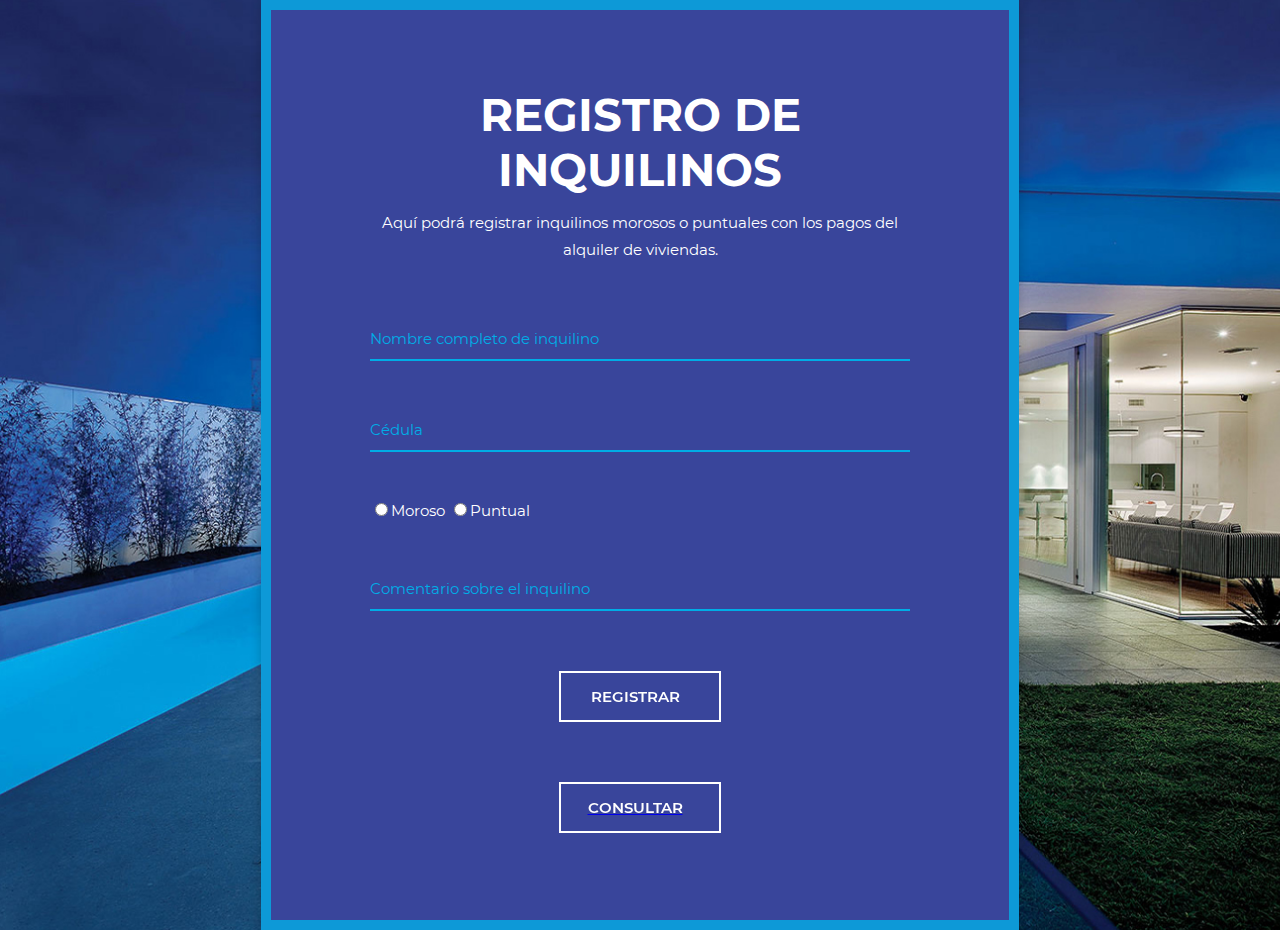
<file: alquiler/index.html>
<!DOCTYPE html>
<html>
	<head>

		<style>
			

#fichero{
  display: none;
}

.circle{
  display:block;
  width: 75px;
  height: 75px;
  margin:auto;
  background-color: transparent;
  cursor: pointer;
}

		</style>

		<!-- GOOGLE ANALYTICS -->

		<script async src="https://www.googletagmanager.com/gtag/js?id=G-9QHFYFFLPX"></script>
		<script>
  		window.dataLayer = window.dataLayer || [];
  		function gtag(){dataLayer.push(arguments);}
  		gtag('js', new Date());

  		gtag('config', 'G-9QHFYFFLPX');
		</script>

		<!-- FIN DE GOOGLE ANALYTICS-->

		<link href="alquiler.ico" type="image/x-icon" rel="shortcut icon" />
		<meta charset="utf-8">
		<title>Registro de Inquilos</title>
		<meta name="viewport" content="width=device-width, initial-scale=1.0">

		<!-- MATERIAL DESIGN ICONIC FONT -->
		<link rel="preload">
		<link rel="stylesheet"  href="fonts/material-design-iconic-font/css/material-design-iconic-font.min.css">
		
		<!-- STYLE CSS -->
		<link rel="preload">
		<link rel="stylesheet"  href="css/style.css">
	</head>

	<body>

		<div class="wrapper">
			<div class="inner">
				<form action="datos.php" method="POST" enctype="multipart/form-data">
					<h3>Registro De Inquilinos </h3>
					<p> Aquí podrá registrar inquilinos morosos o puntuales con los pagos del alquiler de viviendas.</p>
					<label class="form-group">
						<input type="text" id="campo" onKeyUp="document.getElementById(this.id).value=document.getElementById(this.id).value.toUpperCase()" class="form-control" name="name" required >
						<span>Nombre completo de inquilino</span>
						<span class="border"></span>
					</label>
					<label class="form-group">
						<input type="tel" class="form-control" name="ced" required minlength="9" maxlength="18" required pattern="[0-9]+">
						<span for="">Cédula</span>
						<span class="border"></span>
					</label>
					<label class="form-group">
						
							<input type="radio" name="tipo" value="Moroso">Moroso
						<span class="border"></span>
					
						<input type="radio" name="tipo" value="Puntual">Puntual
					<span class="border"></span>
				</label>
					<label class="form-group">
						<input type="text" id="com" onKeyUp="document.getElementById(this.id).value=document.getElementById(this.id).value.toUpperCase()" class="form-control" name="comen" required maxlength="100"  >
						<span for="">Comentario sobre el inquilino</span>
						<span class="border"></span>
					</label>



					<button  type="submit" name="registrar" value="registrar">Registrar <i class="zmdi"></i></button>

					<a href="consulta"><button type="button">Consultar <i class="zmdi"></i></button></a>
				</form>
			</div>
		</div>
		
		
		


	</body>
</html>
</file>
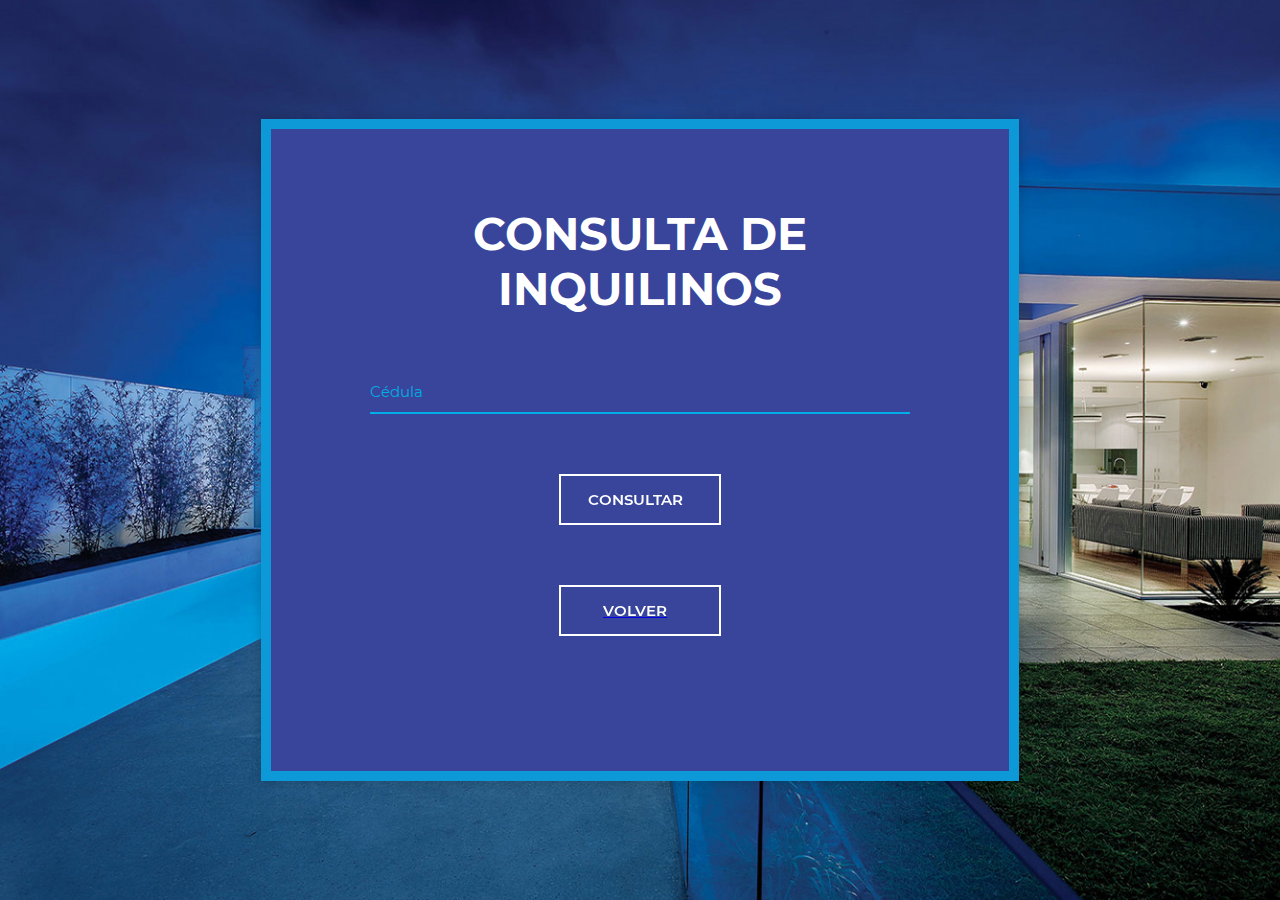
<file: alquiler/consulta.html>
<!DOCTYPE html>
<html>
	<head>
		<meta charset="utf-8">
		<title>Consulta</title>
		<link href="alquiler.ico" type="image/x-icon" rel="shortcut icon" />
		<meta name="viewport" content="width=device-width, initial-scale=1.0">

		<!-- MATERIAL DESIGN ICONIC FONT -->
		<link rel="stylesheet" href="fonts/material-design-iconic-font/css/material-design-iconic-font.min.css">
		
		<!-- STYLE CSS -->
		<link rel="stylesheet" href="css/style.css">
	</head>

	<body>

		<div class="wrapper">
			<div class="inner">
				<form action="consul" method="POST">
					<h3>Consulta de Inquilinos </h3>
                    <p></p>
					<label class="form-group">
						<input type="tel" class="form-control" name="ced" required minlength="9" maxlength="18" required pattern="[0-9]+">
						<span for="">Cédula</span>
						<span class="border"></span>
					<button  type="submit" name="consultar" value="consultar">Consultar 
						<i class="zmdi"></i>
					<a href="/"><button type="button">VOLVER <i class="zmdi"></i>
						</button></a>
				</form>
			</div>
		</div>
		
		

	</body>
</html>
</file>
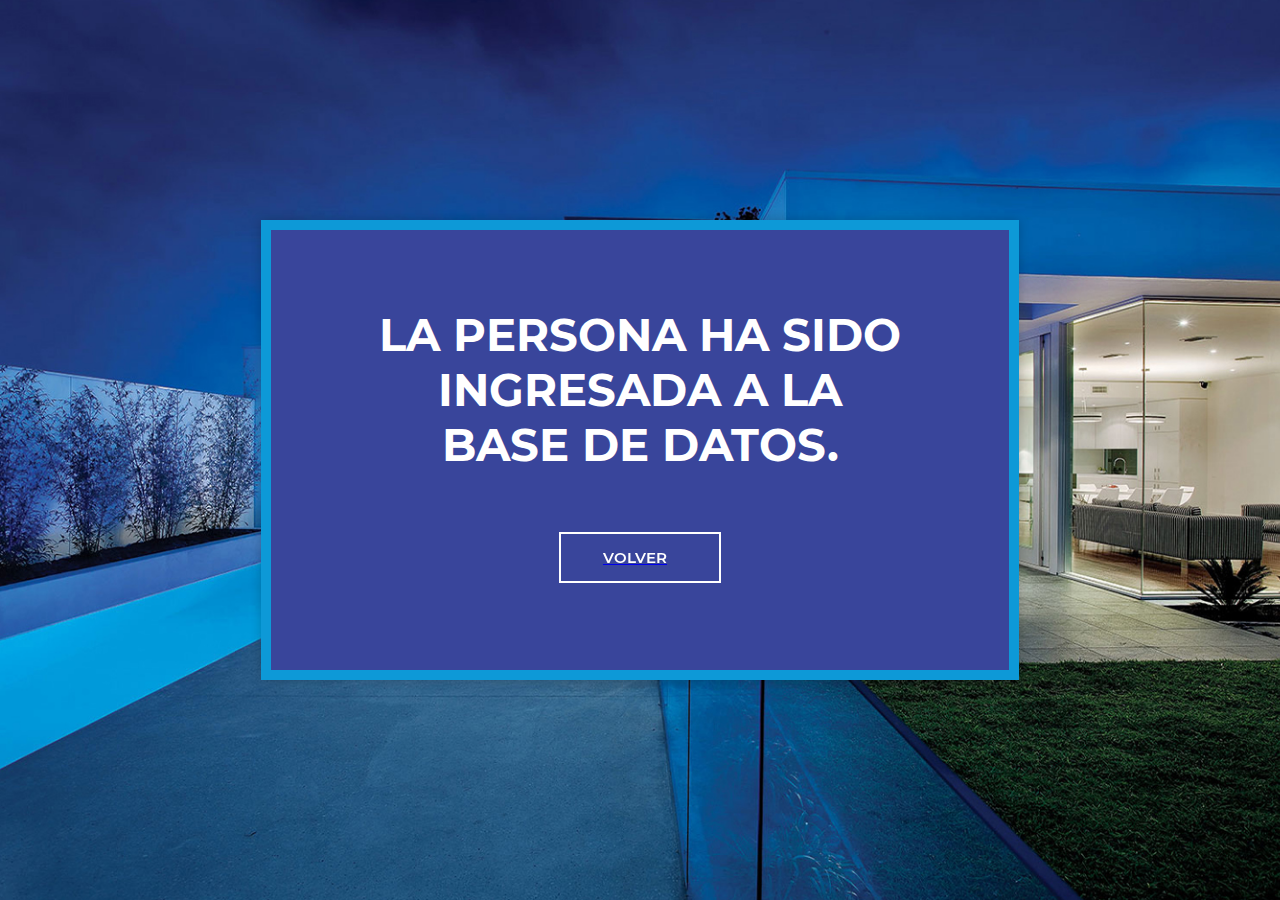
<file: alquiler/correcto.html>
<!DOCTYPE html>
<html>
	<head>
		<meta charset="utf-8">
		<title>Registro de Inquilos</title>
		<link href="alquiler.ico" type="image/x-icon" rel="shortcut icon" />
		<meta name="viewport" content="width=device-width, initial-scale=1.0">

		<!-- MATERIAL DESIGN ICONIC FONT -->
		<link rel="stylesheet" href="fonts/material-design-iconic-font/css/material-design-iconic-font.min.css">
		
		<!-- STYLE CSS -->
		<link rel="stylesheet" href="css/style.css">
	</head>

	<body>

		<div class="wrapper">
			<div class="inner">
				<form action="" >
					<h3>La persona ha sido ingresada a la base de datos.</h3>
                    <a href="/"><button type="button">VOLVER <i class="zmdi"></i>
                    </button></a>
				</form>
			</div>
		</div>
		
	

	</body>
</html>
</file>
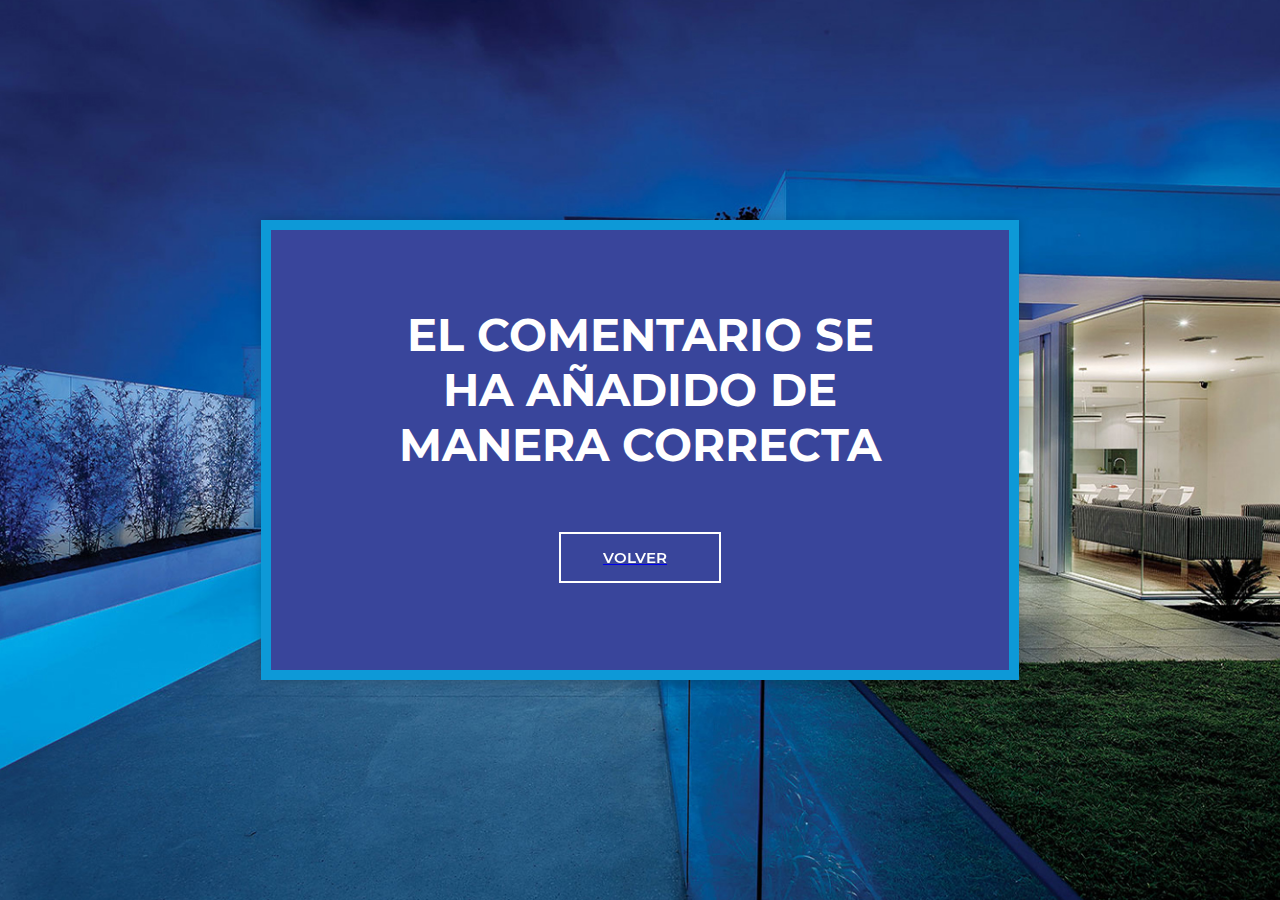
<file: alquiler/listo.html>
<!DOCTYPE html>
<html>
	<head>
		<meta charset="utf-8">
		<title>Actualización Correcta</title>
		<link href="alquiler.ico" type="image/x-icon" rel="shortcut icon" />
		<meta name="viewport" content="width=device-width, initial-scale=1.0">

		<!-- MATERIAL DESIGN ICONIC FONT -->
		<link rel="stylesheet" href="fonts/material-design-iconic-font/css/material-design-iconic-font.min.css">
		
		<!-- STYLE CSS -->
		<link rel="stylesheet" href="css/style.css">
	</head>

	<body>

		<div class="wrapper">
			<div class="inner">
				<form action="" >
					<h3>El comentario se ha añadido de manera correcta</h3>
                    <a href="/"><button type="button">VOLVER <i class="zmdi"></i>
                    </button></a>
				</form>
			</div>
		</div>
		
	

	</body>
</html>
</file>
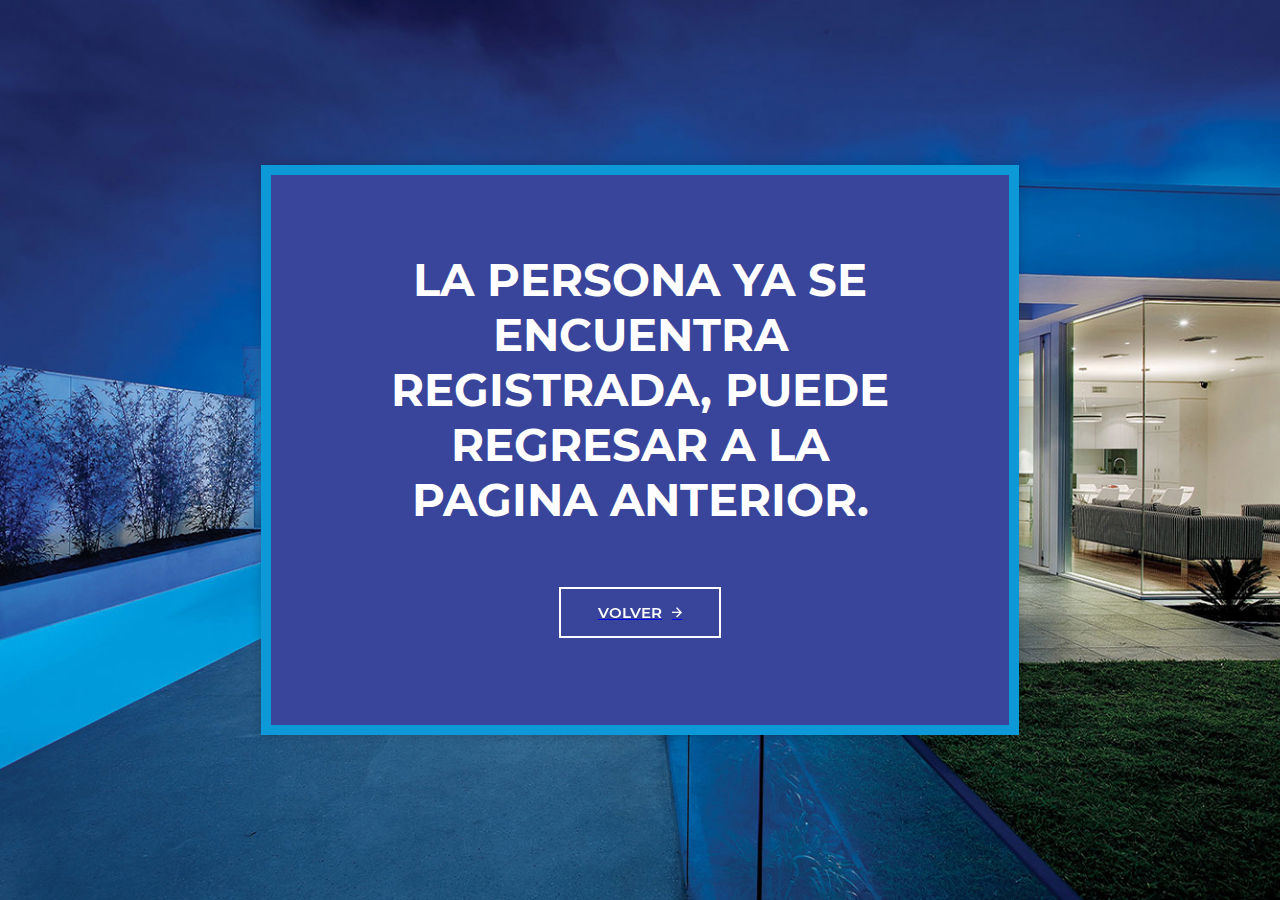
<file: alquiler/mensaje.html>
<!DOCTYPE html>
<html>
	<head>
		<meta charset="utf-8">
		<title>Registro de Inquilos</title>
		<link href="alquiler.ico" type="image/x-icon" rel="shortcut icon" />
		<meta name="viewport" content="width=device-width, initial-scale=1.0">

		<!-- MATERIAL DESIGN ICONIC FONT -->
		<link rel="stylesheet" href="fonts/material-design-iconic-font/css/material-design-iconic-font.min.css">
		
		<!-- STYLE CSS -->
		<link rel="stylesheet" href="css/style.css">
	</head>

	<body>

		<div class="wrapper">
			<div class="inner">
				<form action="" >
					<h3>La persona ya se encuentra registrada, puede regresar a la pagina anterior.</h3>
                    <a href="/"><button type="button">VOLVER <i class="zmdi zmdi-arrow-right"></i>
                    </button></a>
				</form>
			</div>
		</div>
		
	

	</body>
</html>
</file>
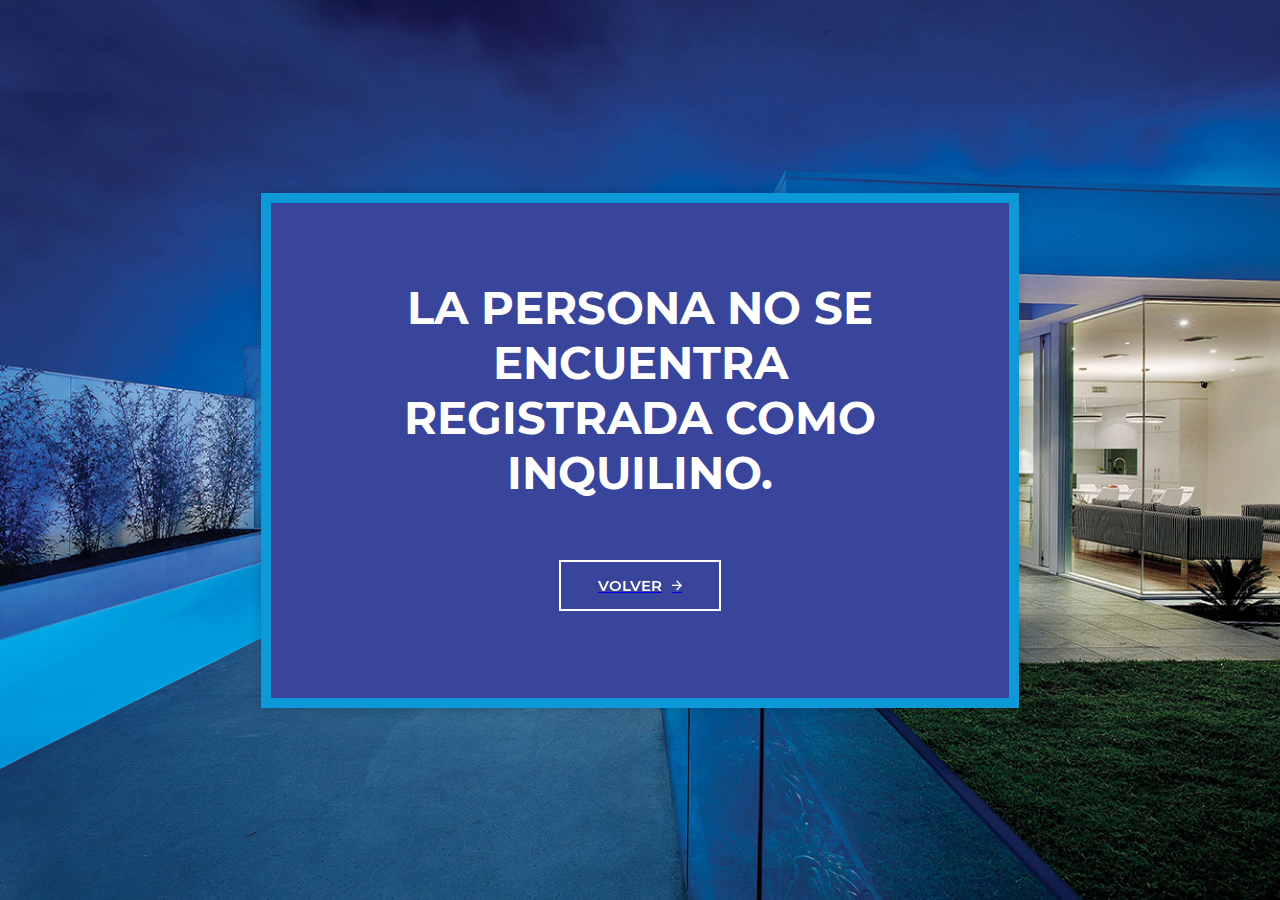
<file: alquiler/noregis.html>
<!DOCTYPE html>
<html>
	<head>
		<meta charset="utf-8">
		<title>Registro de Inquilos</title>
		<link href="alquiler.ico" type="image/x-icon" rel="shortcut icon" />
		<meta name="viewport" content="width=device-width, initial-scale=1.0">

		<!-- MATERIAL DESIGN ICONIC FONT -->
		<link rel="stylesheet" href="fonts/material-design-iconic-font/css/material-design-iconic-font.min.css">
		
		<!-- STYLE CSS -->
		<link rel="stylesheet" href="css/style.css">
	</head>

	<body>

		<div class="wrapper">
			<div class="inner">
				<form action="" >
					<h3>La persona no se encuentra registrada como inquilino.</h3>
                    <a href="/"><button type="button">VOLVER <i class="zmdi zmdi-arrow-right"></i>
                    </button></a>
				</form>
			</div>
		</div>
		
	

	</body>
</html>
</file>
<file: alquiler/css/style.css>
@font-face {
  font-family: "Montserrat-Regular";
  src: url("../fonts/Montserrat/Montserrat-Regular.ttf"); }
@font-face {
  font-family: "Montserrat-Bold";
  src: url("../fonts/Montserrat/Montserrat-Bold.ttf"); }
@font-face {
  font-family: "Montserrat-SemiBold";
  src: url("../fonts/Montserrat/Montserrat-SemiBold.ttf"); }
* {
  -webkit-box-sizing: border-box;
  -moz-box-sizing: border-box;
  box-sizing: border-box; }

body {
  font-family: "Montserrat-Regular";
  color: #fff;
  font-size: 15px;
  margin: 0; }

input, textarea, select, button {
  font-family: "Montserrat-Regular";
  color: #fff;
  font-size: 15px; }

p, h1, h2, h3, h4, h5, h6, ul {
  margin: 0; }

img {
    max-width: 100%;
    padding: 1em;
    display: block;
    margin: auto;
    }

ul {
  padding-left: 0;
  margin-bottom: 0; }

a:hover {
  text-decoration: none; }

:focus {
  outline: none; }

.wrapper {
  min-height: 100vh;
  display: flex;
  align-items: center;
  background: url("../images/bg-registration-form-7.jpg") no-repeat;
  background-size: cover; }

.inner {
  max-width: 758px;
  margin: auto;
  background: #39459b;
  border: 10px solid #0d99d7;
  padding: 77px 99px 87px;
  box-shadow: 0px 0px 10px 0px rgba(0, 0, 0, 0.2);
  -webkit-box-shadow: 0px 0px 10px 0px rgba(0, 0, 0, 0.2);
  -moz-box-shadow: 0px 0px 10px 0px rgba(0, 0, 0, 0.2);
  -ms-box-shadow: 0px 0px 10px 0px rgba(0, 0, 0, 0.2);
  -o-box-shadow: 0px 0px 10px 0px rgba(0, 0, 0, 0.2); }

textarea {
  resize: none; }

h3 {
  text-transform: uppercase;
  font-size: 45px;
  font-family: "Montserrat-Bold";
  text-align: center;
  margin-bottom: 12px; }

p {
  text-align: center;
  padding: 0 10px;
  margin-bottom: 55px;
  line-height: 1.8; }

.form-group {
  position: relative;
  display: block;
  margin-bottom: 48px; }
  .form-group span {
    font-size: 15px;
    color: #00ade6;
    position: absolute;
    top: 11px;
    transition: all .2s ease;
    transform-origin: 0 0;
    cursor: text; }
  .form-group span.border {
    height: 2px;
    display: block;
    position: absolute;
    width: 100%;
    left: 0;
    top: 41px;
    transform: scaleX(0);
    transition: all .15s ease;
    background: #fff; }

.form-control {
  border: none;
  border-bottom: 2px solid #00ade6;
  display: block;
  width: 100%;
  height: 43px;
  font-size: 15px;
  background: none;
  font-family: "Montserrat-SemiBold"; }
  .form-control:focus, .form-control:valid {
    border-bottom: 2px solid #fff; }
    .form-control:focus + span, .form-control:valid + span {
      transform: translateY(-22px) scale(0.8); }
      .form-control:focus + span + .border, .form-control:valid + span + .border {
        transform: scaleX(1); }

textarea.form-control {
  padding-top: 10px;
  padding-bottom: 10px; }

button {
  border: none;
  width: 162px;
  height: 51px;
  border: 2px solid #fff;
  margin: auto;
  margin-top: 60px;
  cursor: pointer;
  display: flex;
  align-items: center;
  justify-content: center;
  padding: 0;
  background: none;
  color: #fff;
  text-transform: uppercase;
  font-family: "Montserrat-SemiBold";
  -webkit-transform: perspective(1px) translateZ(0);
  transform: perspective(1px) translateZ(0);
  position: relative;
  -webkit-transition-property: color;
  transition-property: color;
  -webkit-transition-duration: 0.3s;
  transition-duration: 0.3s; }
  button i {
    margin-left: 10px;
    -webkit-transform: translateZ(0);
    transform: translateZ(0);
    -webkit-transition-duration: 0.1s;
    transition-duration: 0.1s;
    -webkit-transition-property: transform;
    transition-property: transform;
    -webkit-transition-timing-function: ease-out;
    transition-timing-function: ease-out; }
  button:before {
    content: "";
    position: absolute;
    z-index: -1;
    top: 0;
    left: 0;
    right: 0;
    bottom: 0;
    background: #2098D1;
    -webkit-transform: scaleX(0);
    transform: scaleX(0);
    -webkit-transform-origin: 0 50%;
    transform-origin: 0 50%;
    -webkit-transition-property: transform;
    transition-property: transform;
    -webkit-transition-duration: 0.3s;
    transition-duration: 0.3s;
    -webkit-transition-timing-function: ease-out;
    transition-timing-function: ease-out; }
  button:hover {
    border-color: transparent; }
    button:hover:before {
      -webkit-transform: scaleX(1);
      transform: scaleX(1); }
    button:hover i {
      -webkit-transform: translateX(4px);
      transform: translateX(4px); }

@media (max-width: 767px) {
  h3 {
    font-size: 38px; }

  p {
    font-size: 14px;
    padding: 0; }

  .inner {
    padding: 27px 20px 37px;
    border: none;
    box-shadow: none;
    -webkit-box-shadow: none;
    -moz-box-shadow: none;
    -ms-box-shadow: none;
    -o-box-shadow: none; }

  .wrapper {
    background: #39459b;
    border: 10px solid #0d99d7; } }

/*# sourceMappingURL=style.css.map */
</file>
<file: alquiler/fonts/material-design-iconic-font/css/material-design-iconic-font.min.css>
@font-face{font-family:Material-Design-Iconic-Font;src:url(../fonts/Material-Design-Iconic-Font.woff2?v=2.2.0) format('woff2'),url(../fonts/Material-Design-Iconic-Font.woff?v=2.2.0) format('woff'),url(../fonts/Material-Design-Iconic-Font.ttf?v=2.2.0) format('truetype')}.zmdi{display:inline-block;font:normal normal normal 14px/1 'Material-Design-Iconic-Font';font-size:inherit;text-rendering:auto;-webkit-font-smoothing:antialiased;-moz-osx-font-smoothing:grayscale}.zmdi-hc-lg{font-size:1.33333333em;line-height:.75em;vertical-align:-15%}.zmdi-hc-2x{font-size:2em}.zmdi-hc-3x{font-size:3em}.zmdi-hc-4x{font-size:4em}.zmdi-hc-5x{font-size:5em}.zmdi-hc-fw{width:1.28571429em;text-align:center}.zmdi-hc-ul{padding-left:0;margin-left:2.14285714em;list-style-type:none}.zmdi-hc-ul>li{position:relative}.zmdi-hc-li{position:absolute;left:-2.14285714em;width:2.14285714em;top:.14285714em;text-align:center}.zmdi-hc-li.zmdi-hc-lg{left:-1.85714286em}.zmdi-hc-border{padding:.1em .25em;border:solid .1em #9e9e9e;border-radius:2px}.zmdi-hc-border-circle{padding:.1em .25em;border:solid .1em #9e9e9e;border-radius:50%}.zmdi.pull-left{float:left;margin-right:.15em}.zmdi.pull-right{float:right;margin-left:.15em}.zmdi-hc-spin{-webkit-animation:zmdi-spin 1.5s infinite linear;animation:zmdi-spin 1.5s infinite linear}.zmdi-hc-spin-reverse{-webkit-animation:zmdi-spin-reverse 1.5s infinite linear;animation:zmdi-spin-reverse 1.5s infinite linear}@-webkit-keyframes zmdi-spin{0%{-webkit-transform:rotate(0deg);transform:rotate(0deg)}100%{-webkit-transform:rotate(359deg);transform:rotate(359deg)}}@keyframes zmdi-spin{0%{-webkit-transform:rotate(0deg);transform:rotate(0deg)}100%{-webkit-transform:rotate(359deg);transform:rotate(359deg)}}@-webkit-keyframes zmdi-spin-reverse{0%{-webkit-transform:rotate(0deg);transform:rotate(0deg)}100%{-webkit-transform:rotate(-359deg);transform:rotate(-359deg)}}@keyframes zmdi-spin-reverse{0%{-webkit-transform:rotate(0deg);transform:rotate(0deg)}100%{-webkit-transform:rotate(-359deg);transform:rotate(-359deg)}}.zmdi-hc-rotate-90{-webkit-transform:rotate(90deg);-ms-transform:rotate(90deg);transform:rotate(90deg)}.zmdi-hc-rotate-180{-webkit-transform:rotate(180deg);-ms-transform:rotate(180deg);transform:rotate(180deg)}.zmdi-hc-rotate-270{-webkit-transform:rotate(270deg);-ms-transform:rotate(270deg);transform:rotate(270deg)}.zmdi-hc-flip-horizontal{-webkit-transform:scale(-1,1);-ms-transform:scale(-1,1);transform:scale(-1,1)}.zmdi-hc-flip-vertical{-webkit-transform:scale(1,-1);-ms-transform:scale(1,-1);transform:scale(1,-1)}.zmdi-hc-stack{position:relative;display:inline-block;width:2em;height:2em;line-height:2em;vertical-align:middle}.zmdi-hc-stack-1x,.zmdi-hc-stack-2x{position:absolute;left:0;width:100%;text-align:center}.zmdi-hc-stack-1x{line-height:inherit}.zmdi-hc-stack-2x{font-size:2em}.zmdi-hc-inverse{color:#fff}.zmdi-3d-rotation:before{content:'\f101'}.zmdi-airplane-off:before{content:'\f102'}.zmdi-airplane:before{content:'\f103'}.zmdi-album:before{content:'\f104'}.zmdi-archive:before{content:'\f105'}.zmdi-assignment-account:before{content:'\f106'}.zmdi-assignment-alert:before{content:'\f107'}.zmdi-assignment-check:before{content:'\f108'}.zmdi-assignment-o:before{content:'\f109'}.zmdi-assignment-return:before{content:'\f10a'}.zmdi-assignment-returned:before{content:'\f10b'}.zmdi-assignment:before{content:'\f10c'}.zmdi-attachment-alt:before{content:'\f10d'}.zmdi-attachment:before{content:'\f10e'}.zmdi-audio:before{content:'\f10f'}.zmdi-badge-check:before{content:'\f110'}.zmdi-balance-wallet:before{content:'\f111'}.zmdi-balance:before{content:'\f112'}.zmdi-battery-alert:before{content:'\f113'}.zmdi-battery-flash:before{content:'\f114'}.zmdi-battery-unknown:before{content:'\f115'}.zmdi-battery:before{content:'\f116'}.zmdi-bike:before{content:'\f117'}.zmdi-block-alt:before{content:'\f118'}.zmdi-block:before{content:'\f119'}.zmdi-boat:before{content:'\f11a'}.zmdi-book-image:before{content:'\f11b'}.zmdi-book:before{content:'\f11c'}.zmdi-bookmark-outline:before{content:'\f11d'}.zmdi-bookmark:before{content:'\f11e'}.zmdi-brush:before{content:'\f11f'}.zmdi-bug:before{content:'\f120'}.zmdi-bus:before{content:'\f121'}.zmdi-cake:before{content:'\f122'}.zmdi-car-taxi:before{content:'\f123'}.zmdi-car-wash:before{content:'\f124'}.zmdi-car:before{content:'\f125'}.zmdi-card-giftcard:before{content:'\f126'}.zmdi-card-membership:before{content:'\f127'}.zmdi-card-travel:before{content:'\f128'}.zmdi-card:before{content:'\f129'}.zmdi-case-check:before{content:'\f12a'}.zmdi-case-download:before{content:'\f12b'}.zmdi-case-play:before{content:'\f12c'}.zmdi-case:before{content:'\f12d'}.zmdi-cast-connected:before{content:'\f12e'}.zmdi-cast:before{content:'\f12f'}.zmdi-chart-donut:before{content:'\f130'}.zmdi-chart:before{content:'\f131'}.zmdi-city-alt:before{content:'\f132'}.zmdi-city:before{content:'\f133'}.zmdi-close-circle-o:before{content:'\f134'}.zmdi-close-circle:before{content:'\f135'}.zmdi-close:before{content:'\f136'}.zmdi-cocktail:before{content:'\f137'}.zmdi-code-setting:before{content:'\f138'}.zmdi-code-smartphone:before{content:'\f139'}.zmdi-code:before{content:'\f13a'}.zmdi-coffee:before{content:'\f13b'}.zmdi-collection-bookmark:before{content:'\f13c'}.zmdi-collection-case-play:before{content:'\f13d'}.zmdi-collection-folder-image:before{content:'\f13e'}.zmdi-collection-image-o:before{content:'\f13f'}.zmdi-collection-image:before{content:'\f140'}.zmdi-collection-item-1:before{content:'\f141'}.zmdi-collection-item-2:before{content:'\f142'}.zmdi-collection-item-3:before{content:'\f143'}.zmdi-collection-item-4:before{content:'\f144'}.zmdi-collection-item-5:before{content:'\f145'}.zmdi-collection-item-6:before{content:'\f146'}.zmdi-collection-item-7:before{content:'\f147'}.zmdi-collection-item-8:before{content:'\f148'}.zmdi-collection-item-9-plus:before{content:'\f149'}.zmdi-collection-item-9:before{content:'\f14a'}.zmdi-collection-item:before{content:'\f14b'}.zmdi-collection-music:before{content:'\f14c'}.zmdi-collection-pdf:before{content:'\f14d'}.zmdi-collection-plus:before{content:'\f14e'}.zmdi-collection-speaker:before{content:'\f14f'}.zmdi-collection-text:before{content:'\f150'}.zmdi-collection-video:before{content:'\f151'}.zmdi-compass:before{content:'\f152'}.zmdi-cutlery:before{content:'\f153'}.zmdi-delete:before{content:'\f154'}.zmdi-dialpad:before{content:'\f155'}.zmdi-dns:before{content:'\f156'}.zmdi-drink:before{content:'\f157'}.zmdi-edit:before{content:'\f158'}.zmdi-email-open:before{content:'\f159'}.zmdi-email:before{content:'\f15a'}.zmdi-eye-off:before{content:'\f15b'}.zmdi-eye:before{content:'\f15c'}.zmdi-eyedropper:before{content:'\f15d'}.zmdi-favorite-outline:before{content:'\f15e'}.zmdi-favorite:before{content:'\f15f'}.zmdi-filter-list:before{content:'\f160'}.zmdi-fire:before{content:'\f161'}.zmdi-flag:before{content:'\f162'}.zmdi-flare:before{content:'\f163'}.zmdi-flash-auto:before{content:'\f164'}.zmdi-flash-off:before{content:'\f165'}.zmdi-flash:before{content:'\f166'}.zmdi-flip:before{content:'\f167'}.zmdi-flower-alt:before{content:'\f168'}.zmdi-flower:before{content:'\f169'}.zmdi-font:before{content:'\f16a'}.zmdi-fullscreen-alt:before{content:'\f16b'}.zmdi-fullscreen-exit:before{content:'\f16c'}.zmdi-fullscreen:before{content:'\f16d'}.zmdi-functions:before{content:'\f16e'}.zmdi-gas-station:before{content:'\f16f'}.zmdi-gesture:before{content:'\f170'}.zmdi-globe-alt:before{content:'\f171'}.zmdi-globe-lock:before{content:'\f172'}.zmdi-globe:before{content:'\f173'}.zmdi-graduation-cap:before{content:'\f174'}.zmdi-home:before{content:'\f175'}.zmdi-hospital-alt:before{content:'\f176'}.zmdi-hospital:before{content:'\f177'}.zmdi-hotel:before{content:'\f178'}.zmdi-hourglass-alt:before{content:'\f179'}.zmdi-hourglass-outline:before{content:'\f17a'}.zmdi-hourglass:before{content:'\f17b'}.zmdi-http:before{content:'\f17c'}.zmdi-image-alt:before{content:'\f17d'}.zmdi-image-o:before{content:'\f17e'}.zmdi-image:before{content:'\f17f'}.zmdi-inbox:before{content:'\f180'}.zmdi-invert-colors-off:before{content:'\f181'}.zmdi-invert-colors:before{content:'\f182'}.zmdi-key:before{content:'\f183'}.zmdi-label-alt-outline:before{content:'\f184'}.zmdi-label-alt:before{content:'\f185'}.zmdi-label-heart:before{content:'\f186'}.zmdi-label:before{content:'\f187'}.zmdi-labels:before{content:'\f188'}.zmdi-lamp:before{content:'\f189'}.zmdi-landscape:before{content:'\f18a'}.zmdi-layers-off:before{content:'\f18b'}.zmdi-layers:before{content:'\f18c'}.zmdi-library:before{content:'\f18d'}.zmdi-link:before{content:'\f18e'}.zmdi-lock-open:before{content:'\f18f'}.zmdi-lock-outline:before{content:'\f190'}.zmdi-lock:before{content:'\f191'}.zmdi-mail-reply-all:before{content:'\f192'}.zmdi-mail-reply:before{content:'\f193'}.zmdi-mail-send:before{content:'\f194'}.zmdi-mall:before{content:'\f195'}.zmdi-map:before{content:'\f196'}.zmdi-menu:before{content:'\f197'}.zmdi-money-box:before{content:'\f198'}.zmdi-money-off:before{content:'\f199'}.zmdi-money:before{content:'\f19a'}.zmdi-more-vert:before{content:'\f19b'}.zmdi-more:before{content:'\f19c'}.zmdi-movie-alt:before{content:'\f19d'}.zmdi-movie:before{content:'\f19e'}.zmdi-nature-people:before{content:'\f19f'}.zmdi-nature:before{content:'\f1a0'}.zmdi-navigation:before{content:'\f1a1'}.zmdi-open-in-browser:before{content:'\f1a2'}.zmdi-open-in-new:before{content:'\f1a3'}.zmdi-palette:before{content:'\f1a4'}.zmdi-parking:before{content:'\f1a5'}.zmdi-pin-account:before{content:'\f1a6'}.zmdi-pin-assistant:before{content:'\f1a7'}.zmdi-pin-drop:before{content:'\f1a8'}.zmdi-pin-help:before{content:'\f1a9'}.zmdi-pin-off:before{content:'\f1aa'}.zmdi-pin:before{content:'\f1ab'}.zmdi-pizza:before{content:'\f1ac'}.zmdi-plaster:before{content:'\f1ad'}.zmdi-power-setting:before{content:'\f1ae'}.zmdi-power:before{content:'\f1af'}.zmdi-print:before{content:'\f1b0'}.zmdi-puzzle-piece:before{content:'\f1b1'}.zmdi-quote:before{content:'\f1b2'}.zmdi-railway:before{content:'\f1b3'}.zmdi-receipt:before{content:'\f1b4'}.zmdi-refresh-alt:before{content:'\f1b5'}.zmdi-refresh-sync-alert:before{content:'\f1b6'}.zmdi-refresh-sync-off:before{content:'\f1b7'}.zmdi-refresh-sync:before{content:'\f1b8'}.zmdi-refresh:before{content:'\f1b9'}.zmdi-roller:before{content:'\f1ba'}.zmdi-ruler:before{content:'\f1bb'}.zmdi-scissors:before{content:'\f1bc'}.zmdi-screen-rotation-lock:before{content:'\f1bd'}.zmdi-screen-rotation:before{content:'\f1be'}.zmdi-search-for:before{content:'\f1bf'}.zmdi-search-in-file:before{content:'\f1c0'}.zmdi-search-in-page:before{content:'\f1c1'}.zmdi-search-replace:before{content:'\f1c2'}.zmdi-search:before{content:'\f1c3'}.zmdi-seat:before{content:'\f1c4'}.zmdi-settings-square:before{content:'\f1c5'}.zmdi-settings:before{content:'\f1c6'}.zmdi-shield-check:before{content:'\f1c7'}.zmdi-shield-security:before{content:'\f1c8'}.zmdi-shopping-basket:before{content:'\f1c9'}.zmdi-shopping-cart-plus:before{content:'\f1ca'}.zmdi-shopping-cart:before{content:'\f1cb'}.zmdi-sign-in:before{content:'\f1cc'}.zmdi-sort-amount-asc:before{content:'\f1cd'}.zmdi-sort-amount-desc:before{content:'\f1ce'}.zmdi-sort-asc:before{content:'\f1cf'}.zmdi-sort-desc:before{content:'\f1d0'}.zmdi-spellcheck:before{content:'\f1d1'}.zmdi-storage:before{content:'\f1d2'}.zmdi-store-24:before{content:'\f1d3'}.zmdi-store:before{content:'\f1d4'}.zmdi-subway:before{content:'\f1d5'}.zmdi-sun:before{content:'\f1d6'}.zmdi-tab-unselected:before{content:'\f1d7'}.zmdi-tab:before{content:'\f1d8'}.zmdi-tag-close:before{content:'\f1d9'}.zmdi-tag-more:before{content:'\f1da'}.zmdi-tag:before{content:'\f1db'}.zmdi-thumb-down:before{content:'\f1dc'}.zmdi-thumb-up-down:before{content:'\f1dd'}.zmdi-thumb-up:before{content:'\f1de'}.zmdi-ticket-star:before{content:'\f1df'}.zmdi-toll:before{content:'\f1e0'}.zmdi-toys:before{content:'\f1e1'}.zmdi-traffic:before{content:'\f1e2'}.zmdi-translate:before{content:'\f1e3'}.zmdi-triangle-down:before{content:'\f1e4'}.zmdi-triangle-up:before{content:'\f1e5'}.zmdi-truck:before{content:'\f1e6'}.zmdi-turning-sign:before{content:'\f1e7'}.zmdi-wallpaper:before{content:'\f1e8'}.zmdi-washing-machine:before{content:'\f1e9'}.zmdi-window-maximize:before{content:'\f1ea'}.zmdi-window-minimize:before{content:'\f1eb'}.zmdi-window-restore:before{content:'\f1ec'}.zmdi-wrench:before{content:'\f1ed'}.zmdi-zoom-in:before{content:'\f1ee'}.zmdi-zoom-out:before{content:'\f1ef'}.zmdi-alert-circle-o:before{content:'\f1f0'}.zmdi-alert-circle:before{content:'\f1f1'}.zmdi-alert-octagon:before{content:'\f1f2'}.zmdi-alert-polygon:before{content:'\f1f3'}.zmdi-alert-triangle:before{content:'\f1f4'}.zmdi-help-outline:before{content:'\f1f5'}.zmdi-help:before{content:'\f1f6'}.zmdi-info-outline:before{content:'\f1f7'}.zmdi-info:before{content:'\f1f8'}.zmdi-notifications-active:before{content:'\f1f9'}.zmdi-notifications-add:before{content:'\f1fa'}.zmdi-notifications-none:before{content:'\f1fb'}.zmdi-notifications-off:before{content:'\f1fc'}.zmdi-notifications-paused:before{content:'\f1fd'}.zmdi-notifications:before{content:'\f1fe'}.zmdi-account-add:before{content:'\f1ff'}.zmdi-account-box-mail:before{content:'\f200'}.zmdi-account-box-o:before{content:'\f201'}.zmdi-account-box-phone:before{content:'\f202'}.zmdi-account-box:before{content:'\f203'}.zmdi-account-calendar:before{content:'\f204'}.zmdi-account-circle:before{content:'\f205'}.zmdi-account-o:before{content:'\f206'}.zmdi-account:before{content:'\f207'}.zmdi-accounts-add:before{content:'\f208'}.zmdi-accounts-alt:before{content:'\f209'}.zmdi-accounts-list-alt:before{content:'\f20a'}.zmdi-accounts-list:before{content:'\f20b'}.zmdi-accounts-outline:before{content:'\f20c'}.zmdi-accounts:before{content:'\f20d'}.zmdi-face:before{content:'\f20e'}.zmdi-female:before{content:'\f20f'}.zmdi-male-alt:before{content:'\f210'}.zmdi-male-female:before{content:'\f211'}.zmdi-male:before{content:'\f212'}.zmdi-mood-bad:before{content:'\f213'}.zmdi-mood:before{content:'\f214'}.zmdi-run:before{content:'\f215'}.zmdi-walk:before{content:'\f216'}.zmdi-cloud-box:before{content:'\f217'}.zmdi-cloud-circle:before{content:'\f218'}.zmdi-cloud-done:before{content:'\f219'}.zmdi-cloud-download:before{content:'\f21a'}.zmdi-cloud-off:before{content:'\f21b'}.zmdi-cloud-outline-alt:before{content:'\f21c'}.zmdi-cloud-outline:before{content:'\f21d'}.zmdi-cloud-upload:before{content:'\f21e'}.zmdi-cloud:before{content:'\f21f'}.zmdi-download:before{content:'\f220'}.zmdi-file-plus:before{content:'\f221'}.zmdi-file-text:before{content:'\f222'}.zmdi-file:before{content:'\f223'}.zmdi-folder-outline:before{content:'\f224'}.zmdi-folder-person:before{content:'\f225'}.zmdi-folder-star-alt:before{content:'\f226'}.zmdi-folder-star:before{content:'\f227'}.zmdi-folder:before{content:'\f228'}.zmdi-gif:before{content:'\f229'}.zmdi-upload:before{content:'\f22a'}.zmdi-border-all:before{content:'\f22b'}.zmdi-border-bottom:before{content:'\f22c'}.zmdi-border-clear:before{content:'\f22d'}.zmdi-border-color:before{content:'\f22e'}.zmdi-border-horizontal:before{content:'\f22f'}.zmdi-border-inner:before{content:'\f230'}.zmdi-border-left:before{content:'\f231'}.zmdi-border-outer:before{content:'\f232'}.zmdi-border-right:before{content:'\f233'}.zmdi-border-style:before{content:'\f234'}.zmdi-border-top:before{content:'\f235'}.zmdi-border-vertical:before{content:'\f236'}.zmdi-copy:before{content:'\f237'}.zmdi-crop:before{content:'\f238'}.zmdi-format-align-center:before{content:'\f239'}.zmdi-format-align-justify:before{content:'\f23a'}.zmdi-format-align-left:before{content:'\f23b'}.zmdi-format-align-right:before{content:'\f23c'}.zmdi-format-bold:before{content:'\f23d'}.zmdi-format-clear-all:before{content:'\f23e'}.zmdi-format-clear:before{content:'\f23f'}.zmdi-format-color-fill:before{content:'\f240'}.zmdi-format-color-reset:before{content:'\f241'}.zmdi-format-color-text:before{content:'\f242'}.zmdi-format-indent-decrease:before{content:'\f243'}.zmdi-format-indent-increase:before{content:'\f244'}.zmdi-format-italic:before{content:'\f245'}.zmdi-format-line-spacing:before{content:'\f246'}.zmdi-format-list-bulleted:before{content:'\f247'}.zmdi-format-list-numbered:before{content:'\f248'}.zmdi-format-ltr:before{content:'\f249'}.zmdi-format-rtl:before{content:'\f24a'}.zmdi-format-size:before{content:'\f24b'}.zmdi-format-strikethrough-s:before{content:'\f24c'}.zmdi-format-strikethrough:before{content:'\f24d'}.zmdi-format-subject:before{content:'\f24e'}.zmdi-format-underlined:before{content:'\f24f'}.zmdi-format-valign-bottom:before{content:'\f250'}.zmdi-format-valign-center:before{content:'\f251'}.zmdi-format-valign-top:before{content:'\f252'}.zmdi-redo:before{content:'\f253'}.zmdi-select-all:before{content:'\f254'}.zmdi-space-bar:before{content:'\f255'}.zmdi-text-format:before{content:'\f256'}.zmdi-transform:before{content:'\f257'}.zmdi-undo:before{content:'\f258'}.zmdi-wrap-text:before{content:'\f259'}.zmdi-comment-alert:before{content:'\f25a'}.zmdi-comment-alt-text:before{content:'\f25b'}.zmdi-comment-alt:before{content:'\f25c'}.zmdi-comment-edit:before{content:'\f25d'}.zmdi-comment-image:before{content:'\f25e'}.zmdi-comment-list:before{content:'\f25f'}.zmdi-comment-more:before{content:'\f260'}.zmdi-comment-outline:before{content:'\f261'}.zmdi-comment-text-alt:before{content:'\f262'}.zmdi-comment-text:before{content:'\f263'}.zmdi-comment-video:before{content:'\f264'}.zmdi-comment:before{content:'\f265'}.zmdi-comments:before{content:'\f266'}.zmdi-check-all:before{content:'\f267'}.zmdi-check-circle-u:before{content:'\f268'}.zmdi-check-circle:before{content:'\f269'}.zmdi-check-square:before{content:'\f26a'}.zmdi-check:before{content:'\f26b'}.zmdi-circle-o:before{content:'\f26c'}.zmdi-circle:before{content:'\f26d'}.zmdi-dot-circle-alt:before{content:'\f26e'}.zmdi-dot-circle:before{content:'\f26f'}.zmdi-minus-circle-outline:before{content:'\f270'}.zmdi-minus-circle:before{content:'\f271'}.zmdi-minus-square:before{content:'\f272'}.zmdi-minus:before{content:'\f273'}.zmdi-plus-circle-o-duplicate:before{content:'\f274'}.zmdi-plus-circle-o:before{content:'\f275'}.zmdi-plus-circle:before{content:'\f276'}.zmdi-plus-square:before{content:'\f277'}.zmdi-plus:before{content:'\f278'}.zmdi-square-o:before{content:'\f279'}.zmdi-star-circle:before{content:'\f27a'}.zmdi-star-half:before{content:'\f27b'}.zmdi-star-outline:before{content:'\f27c'}.zmdi-star:before{content:'\f27d'}.zmdi-bluetooth-connected:before{content:'\f27e'}.zmdi-bluetooth-off:before{content:'\f27f'}.zmdi-bluetooth-search:before{content:'\f280'}.zmdi-bluetooth-setting:before{content:'\f281'}.zmdi-bluetooth:before{content:'\f282'}.zmdi-camera-add:before{content:'\f283'}.zmdi-camera-alt:before{content:'\f284'}.zmdi-camera-bw:before{content:'\f285'}.zmdi-camera-front:before{content:'\f286'}.zmdi-camera-mic:before{content:'\f287'}.zmdi-camera-party-mode:before{content:'\f288'}.zmdi-camera-rear:before{content:'\f289'}.zmdi-camera-roll:before{content:'\f28a'}.zmdi-camera-switch:before{content:'\f28b'}.zmdi-camera:before{content:'\f28c'}.zmdi-card-alert:before{content:'\f28d'}.zmdi-card-off:before{content:'\f28e'}.zmdi-card-sd:before{content:'\f28f'}.zmdi-card-sim:before{content:'\f290'}.zmdi-desktop-mac:before{content:'\f291'}.zmdi-desktop-windows:before{content:'\f292'}.zmdi-device-hub:before{content:'\f293'}.zmdi-devices-off:before{content:'\f294'}.zmdi-devices:before{content:'\f295'}.zmdi-dock:before{content:'\f296'}.zmdi-floppy:before{content:'\f297'}.zmdi-gamepad:before{content:'\f298'}.zmdi-gps-dot:before{content:'\f299'}.zmdi-gps-off:before{content:'\f29a'}.zmdi-gps:before{content:'\f29b'}.zmdi-headset-mic:before{content:'\f29c'}.zmdi-headset:before{content:'\f29d'}.zmdi-input-antenna:before{content:'\f29e'}.zmdi-input-composite:before{content:'\f29f'}.zmdi-input-hdmi:before{content:'\f2a0'}.zmdi-input-power:before{content:'\f2a1'}.zmdi-input-svideo:before{content:'\f2a2'}.zmdi-keyboard-hide:before{content:'\f2a3'}.zmdi-keyboard:before{content:'\f2a4'}.zmdi-laptop-chromebook:before{content:'\f2a5'}.zmdi-laptop-mac:before{content:'\f2a6'}.zmdi-laptop:before{content:'\f2a7'}.zmdi-mic-off:before{content:'\f2a8'}.zmdi-mic-outline:before{content:'\f2a9'}.zmdi-mic-setting:before{content:'\f2aa'}.zmdi-mic:before{content:'\f2ab'}.zmdi-mouse:before{content:'\f2ac'}.zmdi-network-alert:before{content:'\f2ad'}.zmdi-network-locked:before{content:'\f2ae'}.zmdi-network-off:before{content:'\f2af'}.zmdi-network-outline:before{content:'\f2b0'}.zmdi-network-setting:before{content:'\f2b1'}.zmdi-network:before{content:'\f2b2'}.zmdi-phone-bluetooth:before{content:'\f2b3'}.zmdi-phone-end:before{content:'\f2b4'}.zmdi-phone-forwarded:before{content:'\f2b5'}.zmdi-phone-in-talk:before{content:'\f2b6'}.zmdi-phone-locked:before{content:'\f2b7'}.zmdi-phone-missed:before{content:'\f2b8'}.zmdi-phone-msg:before{content:'\f2b9'}.zmdi-phone-paused:before{content:'\f2ba'}.zmdi-phone-ring:before{content:'\f2bb'}.zmdi-phone-setting:before{content:'\f2bc'}.zmdi-phone-sip:before{content:'\f2bd'}.zmdi-phone:before{content:'\f2be'}.zmdi-portable-wifi-changes:before{content:'\f2bf'}.zmdi-portable-wifi-off:before{content:'\f2c0'}.zmdi-portable-wifi:before{content:'\f2c1'}.zmdi-radio:before{content:'\f2c2'}.zmdi-reader:before{content:'\f2c3'}.zmdi-remote-control-alt:before{content:'\f2c4'}.zmdi-remote-control:before{content:'\f2c5'}.zmdi-router:before{content:'\f2c6'}.zmdi-scanner:before{content:'\f2c7'}.zmdi-smartphone-android:before{content:'\f2c8'}.zmdi-smartphone-download:before{content:'\f2c9'}.zmdi-smartphone-erase:before{content:'\f2ca'}.zmdi-smartphone-info:before{content:'\f2cb'}.zmdi-smartphone-iphone:before{content:'\f2cc'}.zmdi-smartphone-landscape-lock:before{content:'\f2cd'}.zmdi-smartphone-landscape:before{content:'\f2ce'}.zmdi-smartphone-lock:before{content:'\f2cf'}.zmdi-smartphone-portrait-lock:before{content:'\f2d0'}.zmdi-smartphone-ring:before{content:'\f2d1'}.zmdi-smartphone-setting:before{content:'\f2d2'}.zmdi-smartphone-setup:before{content:'\f2d3'}.zmdi-smartphone:before{content:'\f2d4'}.zmdi-speaker:before{content:'\f2d5'}.zmdi-tablet-android:before{content:'\f2d6'}.zmdi-tablet-mac:before{content:'\f2d7'}.zmdi-tablet:before{content:'\f2d8'}.zmdi-tv-alt-play:before{content:'\f2d9'}.zmdi-tv-list:before{content:'\f2da'}.zmdi-tv-play:before{content:'\f2db'}.zmdi-tv:before{content:'\f2dc'}.zmdi-usb:before{content:'\f2dd'}.zmdi-videocam-off:before{content:'\f2de'}.zmdi-videocam-switch:before{content:'\f2df'}.zmdi-videocam:before{content:'\f2e0'}.zmdi-watch:before{content:'\f2e1'}.zmdi-wifi-alt-2:before{content:'\f2e2'}.zmdi-wifi-alt:before{content:'\f2e3'}.zmdi-wifi-info:before{content:'\f2e4'}.zmdi-wifi-lock:before{content:'\f2e5'}.zmdi-wifi-off:before{content:'\f2e6'}.zmdi-wifi-outline:before{content:'\f2e7'}.zmdi-wifi:before{content:'\f2e8'}.zmdi-arrow-left-bottom:before{content:'\f2e9'}.zmdi-arrow-left:before{content:'\f2ea'}.zmdi-arrow-merge:before{content:'\f2eb'}.zmdi-arrow-missed:before{content:'\f2ec'}.zmdi-arrow-right-top:before{content:'\f2ed'}.zmdi-arrow-right:before{content:'\f2ee'}.zmdi-arrow-split:before{content:'\f2ef'}.zmdi-arrows:before{content:'\f2f0'}.zmdi-caret-down-circle:before{content:'\f2f1'}.zmdi-caret-down:before{content:'\f2f2'}.zmdi-caret-left-circle:before{content:'\f2f3'}.zmdi-caret-left:before{content:'\f2f4'}.zmdi-caret-right-circle:before{content:'\f2f5'}.zmdi-caret-right:before{content:'\f2f6'}.zmdi-caret-up-circle:before{content:'\f2f7'}.zmdi-caret-up:before{content:'\f2f8'}.zmdi-chevron-down:before{content:'\f2f9'}.zmdi-chevron-left:before{content:'\f2fa'}.zmdi-chevron-right:before{content:'\f2fb'}.zmdi-chevron-up:before{content:'\f2fc'}.zmdi-forward:before{content:'\f2fd'}.zmdi-long-arrow-down:before{content:'\f2fe'}.zmdi-long-arrow-left:before{content:'\f2ff'}.zmdi-long-arrow-return:before{content:'\f300'}.zmdi-long-arrow-right:before{content:'\f301'}.zmdi-long-arrow-tab:before{content:'\f302'}.zmdi-long-arrow-up:before{content:'\f303'}.zmdi-rotate-ccw:before{content:'\f304'}.zmdi-rotate-cw:before{content:'\f305'}.zmdi-rotate-left:before{content:'\f306'}.zmdi-rotate-right:before{content:'\f307'}.zmdi-square-down:before{content:'\f308'}.zmdi-square-right:before{content:'\f309'}.zmdi-swap-alt:before{content:'\f30a'}.zmdi-swap-vertical-circle:before{content:'\f30b'}.zmdi-swap-vertical:before{content:'\f30c'}.zmdi-swap:before{content:'\f30d'}.zmdi-trending-down:before{content:'\f30e'}.zmdi-trending-flat:before{content:'\f30f'}.zmdi-trending-up:before{content:'\f310'}.zmdi-unfold-less:before{content:'\f311'}.zmdi-unfold-more:before{content:'\f312'}.zmdi-apps:before{content:'\f313'}.zmdi-grid-off:before{content:'\f314'}.zmdi-grid:before{content:'\f315'}.zmdi-view-agenda:before{content:'\f316'}.zmdi-view-array:before{content:'\f317'}.zmdi-view-carousel:before{content:'\f318'}.zmdi-view-column:before{content:'\f319'}.zmdi-view-comfy:before{content:'\f31a'}.zmdi-view-compact:before{content:'\f31b'}.zmdi-view-dashboard:before{content:'\f31c'}.zmdi-view-day:before{content:'\f31d'}.zmdi-view-headline:before{content:'\f31e'}.zmdi-view-list-alt:before{content:'\f31f'}.zmdi-view-list:before{content:'\f320'}.zmdi-view-module:before{content:'\f321'}.zmdi-view-quilt:before{content:'\f322'}.zmdi-view-stream:before{content:'\f323'}.zmdi-view-subtitles:before{content:'\f324'}.zmdi-view-toc:before{content:'\f325'}.zmdi-view-web:before{content:'\f326'}.zmdi-view-week:before{content:'\f327'}.zmdi-widgets:before{content:'\f328'}.zmdi-alarm-check:before{content:'\f329'}.zmdi-alarm-off:before{content:'\f32a'}.zmdi-alarm-plus:before{content:'\f32b'}.zmdi-alarm-snooze:before{content:'\f32c'}.zmdi-alarm:before{content:'\f32d'}.zmdi-calendar-alt:before{content:'\f32e'}.zmdi-calendar-check:before{content:'\f32f'}.zmdi-calendar-close:before{content:'\f330'}.zmdi-calendar-note:before{content:'\f331'}.zmdi-calendar:before{content:'\f332'}.zmdi-time-countdown:before{content:'\f333'}.zmdi-time-interval:before{content:'\f334'}.zmdi-time-restore-setting:before{content:'\f335'}.zmdi-time-restore:before{content:'\f336'}.zmdi-time:before{content:'\f337'}.zmdi-timer-off:before{content:'\f338'}.zmdi-timer:before{content:'\f339'}.zmdi-android-alt:before{content:'\f33a'}.zmdi-android:before{content:'\f33b'}.zmdi-apple:before{content:'\f33c'}.zmdi-behance:before{content:'\f33d'}.zmdi-codepen:before{content:'\f33e'}.zmdi-dribbble:before{content:'\f33f'}.zmdi-dropbox:before{content:'\f340'}.zmdi-evernote:before{content:'\f341'}.zmdi-facebook-box:before{content:'\f342'}.zmdi-facebook:before{content:'\f343'}.zmdi-github-box:before{content:'\f344'}.zmdi-github:before{content:'\f345'}.zmdi-google-drive:before{content:'\f346'}.zmdi-google-earth:before{content:'\f347'}.zmdi-google-glass:before{content:'\f348'}.zmdi-google-maps:before{content:'\f349'}.zmdi-google-pages:before{content:'\f34a'}.zmdi-google-play:before{content:'\f34b'}.zmdi-google-plus-box:before{content:'\f34c'}.zmdi-google-plus:before{content:'\f34d'}.zmdi-google:before{content:'\f34e'}.zmdi-instagram:before{content:'\f34f'}.zmdi-language-css3:before{content:'\f350'}.zmdi-language-html5:before{content:'\f351'}.zmdi-language-javascript:before{content:'\f352'}.zmdi-language-python-alt:before{content:'\f353'}.zmdi-language-python:before{content:'\f354'}.zmdi-lastfm:before{content:'\f355'}.zmdi-linkedin-box:before{content:'\f356'}.zmdi-paypal:before{content:'\f357'}.zmdi-pinterest-box:before{content:'\f358'}.zmdi-pocket:before{content:'\f359'}.zmdi-polymer:before{content:'\f35a'}.zmdi-share:before{content:'\f35b'}.zmdi-stackoverflow:before{content:'\f35c'}.zmdi-steam-square:before{content:'\f35d'}.zmdi-steam:before{content:'\f35e'}.zmdi-twitter-box:before{content:'\f35f'}.zmdi-twitter:before{content:'\f360'}.zmdi-vk:before{content:'\f361'}.zmdi-wikipedia:before{content:'\f362'}.zmdi-windows:before{content:'\f363'}.zmdi-aspect-ratio-alt:before{content:'\f364'}.zmdi-aspect-ratio:before{content:'\f365'}.zmdi-blur-circular:before{content:'\f366'}.zmdi-blur-linear:before{content:'\f367'}.zmdi-blur-off:before{content:'\f368'}.zmdi-blur:before{content:'\f369'}.zmdi-brightness-2:before{content:'\f36a'}.zmdi-brightness-3:before{content:'\f36b'}.zmdi-brightness-4:before{content:'\f36c'}.zmdi-brightness-5:before{content:'\f36d'}.zmdi-brightness-6:before{content:'\f36e'}.zmdi-brightness-7:before{content:'\f36f'}.zmdi-brightness-auto:before{content:'\f370'}.zmdi-brightness-setting:before{content:'\f371'}.zmdi-broken-image:before{content:'\f372'}.zmdi-center-focus-strong:before{content:'\f373'}.zmdi-center-focus-weak:before{content:'\f374'}.zmdi-compare:before{content:'\f375'}.zmdi-crop-16-9:before{content:'\f376'}.zmdi-crop-3-2:before{content:'\f377'}.zmdi-crop-5-4:before{content:'\f378'}.zmdi-crop-7-5:before{content:'\f379'}.zmdi-crop-din:before{content:'\f37a'}.zmdi-crop-free:before{content:'\f37b'}.zmdi-crop-landscape:before{content:'\f37c'}.zmdi-crop-portrait:before{content:'\f37d'}.zmdi-crop-square:before{content:'\f37e'}.zmdi-exposure-alt:before{content:'\f37f'}.zmdi-exposure:before{content:'\f380'}.zmdi-filter-b-and-w:before{content:'\f381'}.zmdi-filter-center-focus:before{content:'\f382'}.zmdi-filter-frames:before{content:'\f383'}.zmdi-filter-tilt-shift:before{content:'\f384'}.zmdi-gradient:before{content:'\f385'}.zmdi-grain:before{content:'\f386'}.zmdi-graphic-eq:before{content:'\f387'}.zmdi-hdr-off:before{content:'\f388'}.zmdi-hdr-strong:before{content:'\f389'}.zmdi-hdr-weak:before{content:'\f38a'}.zmdi-hdr:before{content:'\f38b'}.zmdi-iridescent:before{content:'\f38c'}.zmdi-leak-off:before{content:'\f38d'}.zmdi-leak:before{content:'\f38e'}.zmdi-looks:before{content:'\f38f'}.zmdi-loupe:before{content:'\f390'}.zmdi-panorama-horizontal:before{content:'\f391'}.zmdi-panorama-vertical:before{content:'\f392'}.zmdi-panorama-wide-angle:before{content:'\f393'}.zmdi-photo-size-select-large:before{content:'\f394'}.zmdi-photo-size-select-small:before{content:'\f395'}.zmdi-picture-in-picture:before{content:'\f396'}.zmdi-slideshow:before{content:'\f397'}.zmdi-texture:before{content:'\f398'}.zmdi-tonality:before{content:'\f399'}.zmdi-vignette:before{content:'\f39a'}.zmdi-wb-auto:before{content:'\f39b'}.zmdi-eject-alt:before{content:'\f39c'}.zmdi-eject:before{content:'\f39d'}.zmdi-equalizer:before{content:'\f39e'}.zmdi-fast-forward:before{content:'\f39f'}.zmdi-fast-rewind:before{content:'\f3a0'}.zmdi-forward-10:before{content:'\f3a1'}.zmdi-forward-30:before{content:'\f3a2'}.zmdi-forward-5:before{content:'\f3a3'}.zmdi-hearing:before{content:'\f3a4'}.zmdi-pause-circle-outline:before{content:'\f3a5'}.zmdi-pause-circle:before{content:'\f3a6'}.zmdi-pause:before{content:'\f3a7'}.zmdi-play-circle-outline:before{content:'\f3a8'}.zmdi-play-circle:before{content:'\f3a9'}.zmdi-play:before{content:'\f3aa'}.zmdi-playlist-audio:before{content:'\f3ab'}.zmdi-playlist-plus:before{content:'\f3ac'}.zmdi-repeat-one:before{content:'\f3ad'}.zmdi-repeat:before{content:'\f3ae'}.zmdi-replay-10:before{content:'\f3af'}.zmdi-replay-30:before{content:'\f3b0'}.zmdi-replay-5:before{content:'\f3b1'}.zmdi-replay:before{content:'\f3b2'}.zmdi-shuffle:before{content:'\f3b3'}.zmdi-skip-next:before{content:'\f3b4'}.zmdi-skip-previous:before{content:'\f3b5'}.zmdi-stop:before{content:'\f3b6'}.zmdi-surround-sound:before{content:'\f3b7'}.zmdi-tune:before{content:'\f3b8'}.zmdi-volume-down:before{content:'\f3b9'}.zmdi-volume-mute:before{content:'\f3ba'}.zmdi-volume-off:before{content:'\f3bb'}.zmdi-volume-up:before{content:'\f3bc'}.zmdi-n-1-square:before{content:'\f3bd'}.zmdi-n-2-square:before{content:'\f3be'}.zmdi-n-3-square:before{content:'\f3bf'}.zmdi-n-4-square:before{content:'\f3c0'}.zmdi-n-5-square:before{content:'\f3c1'}.zmdi-n-6-square:before{content:'\f3c2'}.zmdi-neg-1:before{content:'\f3c3'}.zmdi-neg-2:before{content:'\f3c4'}.zmdi-plus-1:before{content:'\f3c5'}.zmdi-plus-2:before{content:'\f3c6'}.zmdi-sec-10:before{content:'\f3c7'}.zmdi-sec-3:before{content:'\f3c8'}.zmdi-zero:before{content:'\f3c9'}.zmdi-airline-seat-flat-angled:before{content:'\f3ca'}.zmdi-airline-seat-flat:before{content:'\f3cb'}.zmdi-airline-seat-individual-suite:before{content:'\f3cc'}.zmdi-airline-seat-legroom-extra:before{content:'\f3cd'}.zmdi-airline-seat-legroom-normal:before{content:'\f3ce'}.zmdi-airline-seat-legroom-reduced:before{content:'\f3cf'}.zmdi-airline-seat-recline-extra:before{content:'\f3d0'}.zmdi-airline-seat-recline-normal:before{content:'\f3d1'}.zmdi-airplay:before{content:'\f3d2'}.zmdi-closed-caption:before{content:'\f3d3'}.zmdi-confirmation-number:before{content:'\f3d4'}.zmdi-developer-board:before{content:'\f3d5'}.zmdi-disc-full:before{content:'\f3d6'}.zmdi-explicit:before{content:'\f3d7'}.zmdi-flight-land:before{content:'\f3d8'}.zmdi-flight-takeoff:before{content:'\f3d9'}.zmdi-flip-to-back:before{content:'\f3da'}.zmdi-flip-to-front:before{content:'\f3db'}.zmdi-group-work:before{content:'\f3dc'}.zmdi-hd:before{content:'\f3dd'}.zmdi-hq:before{content:'\f3de'}.zmdi-markunread-mailbox:before{content:'\f3df'}.zmdi-memory:before{content:'\f3e0'}.zmdi-nfc:before{content:'\f3e1'}.zmdi-play-for-work:before{content:'\f3e2'}.zmdi-power-input:before{content:'\f3e3'}.zmdi-present-to-all:before{content:'\f3e4'}.zmdi-satellite:before{content:'\f3e5'}.zmdi-tap-and-play:before{content:'\f3e6'}.zmdi-vibration:before{content:'\f3e7'}.zmdi-voicemail:before{content:'\f3e8'}.zmdi-group:before{content:'\f3e9'}.zmdi-rss:before{content:'\f3ea'}.zmdi-shape:before{content:'\f3eb'}.zmdi-spinner:before{content:'\f3ec'}.zmdi-ungroup:before{content:'\f3ed'}.zmdi-500px:before{content:'\f3ee'}.zmdi-8tracks:before{content:'\f3ef'}.zmdi-amazon:before{content:'\f3f0'}.zmdi-blogger:before{content:'\f3f1'}.zmdi-delicious:before{content:'\f3f2'}.zmdi-disqus:before{content:'\f3f3'}.zmdi-flattr:before{content:'\f3f4'}.zmdi-flickr:before{content:'\f3f5'}.zmdi-github-alt:before{content:'\f3f6'}.zmdi-google-old:before{content:'\f3f7'}.zmdi-linkedin:before{content:'\f3f8'}.zmdi-odnoklassniki:before{content:'\f3f9'}.zmdi-outlook:before{content:'\f3fa'}.zmdi-paypal-alt:before{content:'\f3fb'}.zmdi-pinterest:before{content:'\f3fc'}.zmdi-playstation:before{content:'\f3fd'}.zmdi-reddit:before{content:'\f3fe'}.zmdi-skype:before{content:'\f3ff'}.zmdi-slideshare:before{content:'\f400'}.zmdi-soundcloud:before{content:'\f401'}.zmdi-tumblr:before{content:'\f402'}.zmdi-twitch:before{content:'\f403'}.zmdi-vimeo:before{content:'\f404'}.zmdi-whatsapp:before{content:'\f405'}.zmdi-xbox:before{content:'\f406'}.zmdi-yahoo:before{content:'\f407'}.zmdi-youtube-play:before{content:'\f408'}.zmdi-youtube:before{content:'\f409'}.zmdi-3d-rotation:before{content:'\f101'}.zmdi-airplane-off:before{content:'\f102'}.zmdi-airplane:before{content:'\f103'}.zmdi-album:before{content:'\f104'}.zmdi-archive:before{content:'\f105'}.zmdi-assignment-account:before{content:'\f106'}.zmdi-assignment-alert:before{content:'\f107'}.zmdi-assignment-check:before{content:'\f108'}.zmdi-assignment-o:before{content:'\f109'}.zmdi-assignment-return:before{content:'\f10a'}.zmdi-assignment-returned:before{content:'\f10b'}.zmdi-assignment:before{content:'\f10c'}.zmdi-attachment-alt:before{content:'\f10d'}.zmdi-attachment:before{content:'\f10e'}.zmdi-audio:before{content:'\f10f'}.zmdi-badge-check:before{content:'\f110'}.zmdi-balance-wallet:before{content:'\f111'}.zmdi-balance:before{content:'\f112'}.zmdi-battery-alert:before{content:'\f113'}.zmdi-battery-flash:before{content:'\f114'}.zmdi-battery-unknown:before{content:'\f115'}.zmdi-battery:before{content:'\f116'}.zmdi-bike:before{content:'\f117'}.zmdi-block-alt:before{content:'\f118'}.zmdi-block:before{content:'\f119'}.zmdi-boat:before{content:'\f11a'}.zmdi-book-image:before{content:'\f11b'}.zmdi-book:before{content:'\f11c'}.zmdi-bookmark-outline:before{content:'\f11d'}.zmdi-bookmark:before{content:'\f11e'}.zmdi-brush:before{content:'\f11f'}.zmdi-bug:before{content:'\f120'}.zmdi-bus:before{content:'\f121'}.zmdi-cake:before{content:'\f122'}.zmdi-car-taxi:before{content:'\f123'}.zmdi-car-wash:before{content:'\f124'}.zmdi-car:before{content:'\f125'}.zmdi-card-giftcard:before{content:'\f126'}.zmdi-card-membership:before{content:'\f127'}.zmdi-card-travel:before{content:'\f128'}.zmdi-card:before{content:'\f129'}.zmdi-case-check:before{content:'\f12a'}.zmdi-case-download:before{content:'\f12b'}.zmdi-case-play:before{content:'\f12c'}.zmdi-case:before{content:'\f12d'}.zmdi-cast-connected:before{content:'\f12e'}.zmdi-cast:before{content:'\f12f'}.zmdi-chart-donut:before{content:'\f130'}.zmdi-chart:before{content:'\f131'}.zmdi-city-alt:before{content:'\f132'}.zmdi-city:before{content:'\f133'}.zmdi-close-circle-o:before{content:'\f134'}.zmdi-close-circle:before{content:'\f135'}.zmdi-close:before{content:'\f136'}.zmdi-cocktail:before{content:'\f137'}.zmdi-code-setting:before{content:'\f138'}.zmdi-code-smartphone:before{content:'\f139'}.zmdi-code:before{content:'\f13a'}.zmdi-coffee:before{content:'\f13b'}.zmdi-collection-bookmark:before{content:'\f13c'}.zmdi-collection-case-play:before{content:'\f13d'}.zmdi-collection-folder-image:before{content:'\f13e'}.zmdi-collection-image-o:before{content:'\f13f'}.zmdi-collection-image:before{content:'\f140'}.zmdi-collection-item-1:before{content:'\f141'}.zmdi-collection-item-2:before{content:'\f142'}.zmdi-collection-item-3:before{content:'\f143'}.zmdi-collection-item-4:before{content:'\f144'}.zmdi-collection-item-5:before{content:'\f145'}.zmdi-collection-item-6:before{content:'\f146'}.zmdi-collection-item-7:before{content:'\f147'}.zmdi-collection-item-8:before{content:'\f148'}.zmdi-collection-item-9-plus:before{content:'\f149'}.zmdi-collection-item-9:before{content:'\f14a'}.zmdi-collection-item:before{content:'\f14b'}.zmdi-collection-music:before{content:'\f14c'}.zmdi-collection-pdf:before{content:'\f14d'}.zmdi-collection-plus:before{content:'\f14e'}.zmdi-collection-speaker:before{content:'\f14f'}.zmdi-collection-text:before{content:'\f150'}.zmdi-collection-video:before{content:'\f151'}.zmdi-compass:before{content:'\f152'}.zmdi-cutlery:before{content:'\f153'}.zmdi-delete:before{content:'\f154'}.zmdi-dialpad:before{content:'\f155'}.zmdi-dns:before{content:'\f156'}.zmdi-drink:before{content:'\f157'}.zmdi-edit:before{content:'\f158'}.zmdi-email-open:before{content:'\f159'}.zmdi-email:before{content:'\f15a'}.zmdi-eye-off:before{content:'\f15b'}.zmdi-eye:before{content:'\f15c'}.zmdi-eyedropper:before{content:'\f15d'}.zmdi-favorite-outline:before{content:'\f15e'}.zmdi-favorite:before{content:'\f15f'}.zmdi-filter-list:before{content:'\f160'}.zmdi-fire:before{content:'\f161'}.zmdi-flag:before{content:'\f162'}.zmdi-flare:before{content:'\f163'}.zmdi-flash-auto:before{content:'\f164'}.zmdi-flash-off:before{content:'\f165'}.zmdi-flash:before{content:'\f166'}.zmdi-flip:before{content:'\f167'}.zmdi-flower-alt:before{content:'\f168'}.zmdi-flower:before{content:'\f169'}.zmdi-font:before{content:'\f16a'}.zmdi-fullscreen-alt:before{content:'\f16b'}.zmdi-fullscreen-exit:before{content:'\f16c'}.zmdi-fullscreen:before{content:'\f16d'}.zmdi-functions:before{content:'\f16e'}.zmdi-gas-station:before{content:'\f16f'}.zmdi-gesture:before{content:'\f170'}.zmdi-globe-alt:before{content:'\f171'}.zmdi-globe-lock:before{content:'\f172'}.zmdi-globe:before{content:'\f173'}.zmdi-graduation-cap:before{content:'\f174'}.zmdi-home:before{content:'\f175'}.zmdi-hospital-alt:before{content:'\f176'}.zmdi-hospital:before{content:'\f177'}.zmdi-hotel:before{content:'\f178'}.zmdi-hourglass-alt:before{content:'\f179'}.zmdi-hourglass-outline:before{content:'\f17a'}.zmdi-hourglass:before{content:'\f17b'}.zmdi-http:before{content:'\f17c'}.zmdi-image-alt:before{content:'\f17d'}.zmdi-image-o:before{content:'\f17e'}.zmdi-image:before{content:'\f17f'}.zmdi-inbox:before{content:'\f180'}.zmdi-invert-colors-off:before{content:'\f181'}.zmdi-invert-colors:before{content:'\f182'}.zmdi-key:before{content:'\f183'}.zmdi-label-alt-outline:before{content:'\f184'}.zmdi-label-alt:before{content:'\f185'}.zmdi-label-heart:before{content:'\f186'}.zmdi-label:before{content:'\f187'}.zmdi-labels:before{content:'\f188'}.zmdi-lamp:before{content:'\f189'}.zmdi-landscape:before{content:'\f18a'}.zmdi-layers-off:before{content:'\f18b'}.zmdi-layers:before{content:'\f18c'}.zmdi-library:before{content:'\f18d'}.zmdi-link:before{content:'\f18e'}.zmdi-lock-open:before{content:'\f18f'}.zmdi-lock-outline:before{content:'\f190'}.zmdi-lock:before{content:'\f191'}.zmdi-mail-reply-all:before{content:'\f192'}.zmdi-mail-reply:before{content:'\f193'}.zmdi-mail-send:before{content:'\f194'}.zmdi-mall:before{content:'\f195'}.zmdi-map:before{content:'\f196'}.zmdi-menu:before{content:'\f197'}.zmdi-money-box:before{content:'\f198'}.zmdi-money-off:before{content:'\f199'}.zmdi-money:before{content:'\f19a'}.zmdi-more-vert:before{content:'\f19b'}.zmdi-more:before{content:'\f19c'}.zmdi-movie-alt:before{content:'\f19d'}.zmdi-movie:before{content:'\f19e'}.zmdi-nature-people:before{content:'\f19f'}.zmdi-nature:before{content:'\f1a0'}.zmdi-navigation:before{content:'\f1a1'}.zmdi-open-in-browser:before{content:'\f1a2'}.zmdi-open-in-new:before{content:'\f1a3'}.zmdi-palette:before{content:'\f1a4'}.zmdi-parking:before{content:'\f1a5'}.zmdi-pin-account:before{content:'\f1a6'}.zmdi-pin-assistant:before{content:'\f1a7'}.zmdi-pin-drop:before{content:'\f1a8'}.zmdi-pin-help:before{content:'\f1a9'}.zmdi-pin-off:before{content:'\f1aa'}.zmdi-pin:before{content:'\f1ab'}.zmdi-pizza:before{content:'\f1ac'}.zmdi-plaster:before{content:'\f1ad'}.zmdi-power-setting:before{content:'\f1ae'}.zmdi-power:before{content:'\f1af'}.zmdi-print:before{content:'\f1b0'}.zmdi-puzzle-piece:before{content:'\f1b1'}.zmdi-quote:before{content:'\f1b2'}.zmdi-railway:before{content:'\f1b3'}.zmdi-receipt:before{content:'\f1b4'}.zmdi-refresh-alt:before{content:'\f1b5'}.zmdi-refresh-sync-alert:before{content:'\f1b6'}.zmdi-refresh-sync-off:before{content:'\f1b7'}.zmdi-refresh-sync:before{content:'\f1b8'}.zmdi-refresh:before{content:'\f1b9'}.zmdi-roller:before{content:'\f1ba'}.zmdi-ruler:before{content:'\f1bb'}.zmdi-scissors:before{content:'\f1bc'}.zmdi-screen-rotation-lock:before{content:'\f1bd'}.zmdi-screen-rotation:before{content:'\f1be'}.zmdi-search-for:before{content:'\f1bf'}.zmdi-search-in-file:before{content:'\f1c0'}.zmdi-search-in-page:before{content:'\f1c1'}.zmdi-search-replace:before{content:'\f1c2'}.zmdi-search:before{content:'\f1c3'}.zmdi-seat:before{content:'\f1c4'}.zmdi-settings-square:before{content:'\f1c5'}.zmdi-settings:before{content:'\f1c6'}.zmdi-shield-check:before{content:'\f1c7'}.zmdi-shield-security:before{content:'\f1c8'}.zmdi-shopping-basket:before{content:'\f1c9'}.zmdi-shopping-cart-plus:before{content:'\f1ca'}.zmdi-shopping-cart:before{content:'\f1cb'}.zmdi-sign-in:before{content:'\f1cc'}.zmdi-sort-amount-asc:before{content:'\f1cd'}.zmdi-sort-amount-desc:before{content:'\f1ce'}.zmdi-sort-asc:before{content:'\f1cf'}.zmdi-sort-desc:before{content:'\f1d0'}.zmdi-spellcheck:before{content:'\f1d1'}.zmdi-storage:before{content:'\f1d2'}.zmdi-store-24:before{content:'\f1d3'}.zmdi-store:before{content:'\f1d4'}.zmdi-subway:before{content:'\f1d5'}.zmdi-sun:before{content:'\f1d6'}.zmdi-tab-unselected:before{content:'\f1d7'}.zmdi-tab:before{content:'\f1d8'}.zmdi-tag-close:before{content:'\f1d9'}.zmdi-tag-more:before{content:'\f1da'}.zmdi-tag:before{content:'\f1db'}.zmdi-thumb-down:before{content:'\f1dc'}.zmdi-thumb-up-down:before{content:'\f1dd'}.zmdi-thumb-up:before{content:'\f1de'}.zmdi-ticket-star:before{content:'\f1df'}.zmdi-toll:before{content:'\f1e0'}.zmdi-toys:before{content:'\f1e1'}.zmdi-traffic:before{content:'\f1e2'}.zmdi-translate:before{content:'\f1e3'}.zmdi-triangle-down:before{content:'\f1e4'}.zmdi-triangle-up:before{content:'\f1e5'}.zmdi-truck:before{content:'\f1e6'}.zmdi-turning-sign:before{content:'\f1e7'}.zmdi-wallpaper:before{content:'\f1e8'}.zmdi-washing-machine:before{content:'\f1e9'}.zmdi-window-maximize:before{content:'\f1ea'}.zmdi-window-minimize:before{content:'\f1eb'}.zmdi-window-restore:before{content:'\f1ec'}.zmdi-wrench:before{content:'\f1ed'}.zmdi-zoom-in:before{content:'\f1ee'}.zmdi-zoom-out:before{content:'\f1ef'}.zmdi-alert-circle-o:before{content:'\f1f0'}.zmdi-alert-circle:before{content:'\f1f1'}.zmdi-alert-octagon:before{content:'\f1f2'}.zmdi-alert-polygon:before{content:'\f1f3'}.zmdi-alert-triangle:before{content:'\f1f4'}.zmdi-help-outline:before{content:'\f1f5'}.zmdi-help:before{content:'\f1f6'}.zmdi-info-outline:before{content:'\f1f7'}.zmdi-info:before{content:'\f1f8'}.zmdi-notifications-active:before{content:'\f1f9'}.zmdi-notifications-add:before{content:'\f1fa'}.zmdi-notifications-none:before{content:'\f1fb'}.zmdi-notifications-off:before{content:'\f1fc'}.zmdi-notifications-paused:before{content:'\f1fd'}.zmdi-notifications:before{content:'\f1fe'}.zmdi-account-add:before{content:'\f1ff'}.zmdi-account-box-mail:before{content:'\f200'}.zmdi-account-box-o:before{content:'\f201'}.zmdi-account-box-phone:before{content:'\f202'}.zmdi-account-box:before{content:'\f203'}.zmdi-account-calendar:before{content:'\f204'}.zmdi-account-circle:before{content:'\f205'}.zmdi-account-o:before{content:'\f206'}.zmdi-account:before{content:'\f207'}.zmdi-accounts-add:before{content:'\f208'}.zmdi-accounts-alt:before{content:'\f209'}.zmdi-accounts-list-alt:before{content:'\f20a'}.zmdi-accounts-list:before{content:'\f20b'}.zmdi-accounts-outline:before{content:'\f20c'}.zmdi-accounts:before{content:'\f20d'}.zmdi-face:before{content:'\f20e'}.zmdi-female:before{content:'\f20f'}.zmdi-male-alt:before{content:'\f210'}.zmdi-male-female:before{content:'\f211'}.zmdi-male:before{content:'\f212'}.zmdi-mood-bad:before{content:'\f213'}.zmdi-mood:before{content:'\f214'}.zmdi-run:before{content:'\f215'}.zmdi-walk:before{content:'\f216'}.zmdi-cloud-box:before{content:'\f217'}.zmdi-cloud-circle:before{content:'\f218'}.zmdi-cloud-done:before{content:'\f219'}.zmdi-cloud-download:before{content:'\f21a'}.zmdi-cloud-off:before{content:'\f21b'}.zmdi-cloud-outline-alt:before{content:'\f21c'}.zmdi-cloud-outline:before{content:'\f21d'}.zmdi-cloud-upload:before{content:'\f21e'}.zmdi-cloud:before{content:'\f21f'}.zmdi-download:before{content:'\f220'}.zmdi-file-plus:before{content:'\f221'}.zmdi-file-text:before{content:'\f222'}.zmdi-file:before{content:'\f223'}.zmdi-folder-outline:before{content:'\f224'}.zmdi-folder-person:before{content:'\f225'}.zmdi-folder-star-alt:before{content:'\f226'}.zmdi-folder-star:before{content:'\f227'}.zmdi-folder:before{content:'\f228'}.zmdi-gif:before{content:'\f229'}.zmdi-upload:before{content:'\f22a'}.zmdi-border-all:before{content:'\f22b'}.zmdi-border-bottom:before{content:'\f22c'}.zmdi-border-clear:before{content:'\f22d'}.zmdi-border-color:before{content:'\f22e'}.zmdi-border-horizontal:before{content:'\f22f'}.zmdi-border-inner:before{content:'\f230'}.zmdi-border-left:before{content:'\f231'}.zmdi-border-outer:before{content:'\f232'}.zmdi-border-right:before{content:'\f233'}.zmdi-border-style:before{content:'\f234'}.zmdi-border-top:before{content:'\f235'}.zmdi-border-vertical:before{content:'\f236'}.zmdi-copy:before{content:'\f237'}.zmdi-crop:before{content:'\f238'}.zmdi-format-align-center:before{content:'\f239'}.zmdi-format-align-justify:before{content:'\f23a'}.zmdi-format-align-left:before{content:'\f23b'}.zmdi-format-align-right:before{content:'\f23c'}.zmdi-format-bold:before{content:'\f23d'}.zmdi-format-clear-all:before{content:'\f23e'}.zmdi-format-clear:before{content:'\f23f'}.zmdi-format-color-fill:before{content:'\f240'}.zmdi-format-color-reset:before{content:'\f241'}.zmdi-format-color-text:before{content:'\f242'}.zmdi-format-indent-decrease:before{content:'\f243'}.zmdi-format-indent-increase:before{content:'\f244'}.zmdi-format-italic:before{content:'\f245'}.zmdi-format-line-spacing:before{content:'\f246'}.zmdi-format-list-bulleted:before{content:'\f247'}.zmdi-format-list-numbered:before{content:'\f248'}.zmdi-format-ltr:before{content:'\f249'}.zmdi-format-rtl:before{content:'\f24a'}.zmdi-format-size:before{content:'\f24b'}.zmdi-format-strikethrough-s:before{content:'\f24c'}.zmdi-format-strikethrough:before{content:'\f24d'}.zmdi-format-subject:before{content:'\f24e'}.zmdi-format-underlined:before{content:'\f24f'}.zmdi-format-valign-bottom:before{content:'\f250'}.zmdi-format-valign-center:before{content:'\f251'}.zmdi-format-valign-top:before{content:'\f252'}.zmdi-redo:before{content:'\f253'}.zmdi-select-all:before{content:'\f254'}.zmdi-space-bar:before{content:'\f255'}.zmdi-text-format:before{content:'\f256'}.zmdi-transform:before{content:'\f257'}.zmdi-undo:before{content:'\f258'}.zmdi-wrap-text:before{content:'\f259'}.zmdi-comment-alert:before{content:'\f25a'}.zmdi-comment-alt-text:before{content:'\f25b'}.zmdi-comment-alt:before{content:'\f25c'}.zmdi-comment-edit:before{content:'\f25d'}.zmdi-comment-image:before{content:'\f25e'}.zmdi-comment-list:before{content:'\f25f'}.zmdi-comment-more:before{content:'\f260'}.zmdi-comment-outline:before{content:'\f261'}.zmdi-comment-text-alt:before{content:'\f262'}.zmdi-comment-text:before{content:'\f263'}.zmdi-comment-video:before{content:'\f264'}.zmdi-comment:before{content:'\f265'}.zmdi-comments:before{content:'\f266'}.zmdi-check-all:before{content:'\f267'}.zmdi-check-circle-u:before{content:'\f268'}.zmdi-check-circle:before{content:'\f269'}.zmdi-check-square:before{content:'\f26a'}.zmdi-check:before{content:'\f26b'}.zmdi-circle-o:before{content:'\f26c'}.zmdi-circle:before{content:'\f26d'}.zmdi-dot-circle-alt:before{content:'\f26e'}.zmdi-dot-circle:before{content:'\f26f'}.zmdi-minus-circle-outline:before{content:'\f270'}.zmdi-minus-circle:before{content:'\f271'}.zmdi-minus-square:before{content:'\f272'}.zmdi-minus:before{content:'\f273'}.zmdi-plus-circle-o-duplicate:before{content:'\f274'}.zmdi-plus-circle-o:before{content:'\f275'}.zmdi-plus-circle:before{content:'\f276'}.zmdi-plus-square:before{content:'\f277'}.zmdi-plus:before{content:'\f278'}.zmdi-square-o:before{content:'\f279'}.zmdi-star-circle:before{content:'\f27a'}.zmdi-star-half:before{content:'\f27b'}.zmdi-star-outline:before{content:'\f27c'}.zmdi-star:before{content:'\f27d'}.zmdi-bluetooth-connected:before{content:'\f27e'}.zmdi-bluetooth-off:before{content:'\f27f'}.zmdi-bluetooth-search:before{content:'\f280'}.zmdi-bluetooth-setting:before{content:'\f281'}.zmdi-bluetooth:before{content:'\f282'}.zmdi-camera-add:before{content:'\f283'}.zmdi-camera-alt:before{content:'\f284'}.zmdi-camera-bw:before{content:'\f285'}.zmdi-camera-front:before{content:'\f286'}.zmdi-camera-mic:before{content:'\f287'}.zmdi-camera-party-mode:before{content:'\f288'}.zmdi-camera-rear:before{content:'\f289'}.zmdi-camera-roll:before{content:'\f28a'}.zmdi-camera-switch:before{content:'\f28b'}.zmdi-camera:before{content:'\f28c'}.zmdi-card-alert:before{content:'\f28d'}.zmdi-card-off:before{content:'\f28e'}.zmdi-card-sd:before{content:'\f28f'}.zmdi-card-sim:before{content:'\f290'}.zmdi-desktop-mac:before{content:'\f291'}.zmdi-desktop-windows:before{content:'\f292'}.zmdi-device-hub:before{content:'\f293'}.zmdi-devices-off:before{content:'\f294'}.zmdi-devices:before{content:'\f295'}.zmdi-dock:before{content:'\f296'}.zmdi-floppy:before{content:'\f297'}.zmdi-gamepad:before{content:'\f298'}.zmdi-gps-dot:before{content:'\f299'}.zmdi-gps-off:before{content:'\f29a'}.zmdi-gps:before{content:'\f29b'}.zmdi-headset-mic:before{content:'\f29c'}.zmdi-headset:before{content:'\f29d'}.zmdi-input-antenna:before{content:'\f29e'}.zmdi-input-composite:before{content:'\f29f'}.zmdi-input-hdmi:before{content:'\f2a0'}.zmdi-input-power:before{content:'\f2a1'}.zmdi-input-svideo:before{content:'\f2a2'}.zmdi-keyboard-hide:before{content:'\f2a3'}.zmdi-keyboard:before{content:'\f2a4'}.zmdi-laptop-chromebook:before{content:'\f2a5'}.zmdi-laptop-mac:before{content:'\f2a6'}.zmdi-laptop:before{content:'\f2a7'}.zmdi-mic-off:before{content:'\f2a8'}.zmdi-mic-outline:before{content:'\f2a9'}.zmdi-mic-setting:before{content:'\f2aa'}.zmdi-mic:before{content:'\f2ab'}.zmdi-mouse:before{content:'\f2ac'}.zmdi-network-alert:before{content:'\f2ad'}.zmdi-network-locked:before{content:'\f2ae'}.zmdi-network-off:before{content:'\f2af'}.zmdi-network-outline:before{content:'\f2b0'}.zmdi-network-setting:before{content:'\f2b1'}.zmdi-network:before{content:'\f2b2'}.zmdi-phone-bluetooth:before{content:'\f2b3'}.zmdi-phone-end:before{content:'\f2b4'}.zmdi-phone-forwarded:before{content:'\f2b5'}.zmdi-phone-in-talk:before{content:'\f2b6'}.zmdi-phone-locked:before{content:'\f2b7'}.zmdi-phone-missed:before{content:'\f2b8'}.zmdi-phone-msg:before{content:'\f2b9'}.zmdi-phone-paused:before{content:'\f2ba'}.zmdi-phone-ring:before{content:'\f2bb'}.zmdi-phone-setting:before{content:'\f2bc'}.zmdi-phone-sip:before{content:'\f2bd'}.zmdi-phone:before{content:'\f2be'}.zmdi-portable-wifi-changes:before{content:'\f2bf'}.zmdi-portable-wifi-off:before{content:'\f2c0'}.zmdi-portable-wifi:before{content:'\f2c1'}.zmdi-radio:before{content:'\f2c2'}.zmdi-reader:before{content:'\f2c3'}.zmdi-remote-control-alt:before{content:'\f2c4'}.zmdi-remote-control:before{content:'\f2c5'}.zmdi-router:before{content:'\f2c6'}.zmdi-scanner:before{content:'\f2c7'}.zmdi-smartphone-android:before{content:'\f2c8'}.zmdi-smartphone-download:before{content:'\f2c9'}.zmdi-smartphone-erase:before{content:'\f2ca'}.zmdi-smartphone-info:before{content:'\f2cb'}.zmdi-smartphone-iphone:before{content:'\f2cc'}.zmdi-smartphone-landscape-lock:before{content:'\f2cd'}.zmdi-smartphone-landscape:before{content:'\f2ce'}.zmdi-smartphone-lock:before{content:'\f2cf'}.zmdi-smartphone-portrait-lock:before{content:'\f2d0'}.zmdi-smartphone-ring:before{content:'\f2d1'}.zmdi-smartphone-setting:before{content:'\f2d2'}.zmdi-smartphone-setup:before{content:'\f2d3'}.zmdi-smartphone:before{content:'\f2d4'}.zmdi-speaker:before{content:'\f2d5'}.zmdi-tablet-android:before{content:'\f2d6'}.zmdi-tablet-mac:before{content:'\f2d7'}.zmdi-tablet:before{content:'\f2d8'}.zmdi-tv-alt-play:before{content:'\f2d9'}.zmdi-tv-list:before{content:'\f2da'}.zmdi-tv-play:before{content:'\f2db'}.zmdi-tv:before{content:'\f2dc'}.zmdi-usb:before{content:'\f2dd'}.zmdi-videocam-off:before{content:'\f2de'}.zmdi-videocam-switch:before{content:'\f2df'}.zmdi-videocam:before{content:'\f2e0'}.zmdi-watch:before{content:'\f2e1'}.zmdi-wifi-alt-2:before{content:'\f2e2'}.zmdi-wifi-alt:before{content:'\f2e3'}.zmdi-wifi-info:before{content:'\f2e4'}.zmdi-wifi-lock:before{content:'\f2e5'}.zmdi-wifi-off:before{content:'\f2e6'}.zmdi-wifi-outline:before{content:'\f2e7'}.zmdi-wifi:before{content:'\f2e8'}.zmdi-arrow-left-bottom:before{content:'\f2e9'}.zmdi-arrow-left:before{content:'\f2ea'}.zmdi-arrow-merge:before{content:'\f2eb'}.zmdi-arrow-missed:before{content:'\f2ec'}.zmdi-arrow-right-top:before{content:'\f2ed'}.zmdi-arrow-right:before{content:'\f2ee'}.zmdi-arrow-split:before{content:'\f2ef'}.zmdi-arrows:before{content:'\f2f0'}.zmdi-caret-down-circle:before{content:'\f2f1'}.zmdi-caret-down:before{content:'\f2f2'}.zmdi-caret-left-circle:before{content:'\f2f3'}.zmdi-caret-left:before{content:'\f2f4'}.zmdi-caret-right-circle:before{content:'\f2f5'}.zmdi-caret-right:before{content:'\f2f6'}.zmdi-caret-up-circle:before{content:'\f2f7'}.zmdi-caret-up:before{content:'\f2f8'}.zmdi-chevron-down:before{content:'\f2f9'}.zmdi-chevron-left:before{content:'\f2fa'}.zmdi-chevron-right:before{content:'\f2fb'}.zmdi-chevron-up:before{content:'\f2fc'}.zmdi-forward:before{content:'\f2fd'}.zmdi-long-arrow-down:before{content:'\f2fe'}.zmdi-long-arrow-left:before{content:'\f2ff'}.zmdi-long-arrow-return:before{content:'\f300'}.zmdi-long-arrow-right:before{content:'\f301'}.zmdi-long-arrow-tab:before{content:'\f302'}.zmdi-long-arrow-up:before{content:'\f303'}.zmdi-rotate-ccw:before{content:'\f304'}.zmdi-rotate-cw:before{content:'\f305'}.zmdi-rotate-left:before{content:'\f306'}.zmdi-rotate-right:before{content:'\f307'}.zmdi-square-down:before{content:'\f308'}.zmdi-square-right:before{content:'\f309'}.zmdi-swap-alt:before{content:'\f30a'}.zmdi-swap-vertical-circle:before{content:'\f30b'}.zmdi-swap-vertical:before{content:'\f30c'}.zmdi-swap:before{content:'\f30d'}.zmdi-trending-down:before{content:'\f30e'}.zmdi-trending-flat:before{content:'\f30f'}.zmdi-trending-up:before{content:'\f310'}.zmdi-unfold-less:before{content:'\f311'}.zmdi-unfold-more:before{content:'\f312'}.zmdi-apps:before{content:'\f313'}.zmdi-grid-off:before{content:'\f314'}.zmdi-grid:before{content:'\f315'}.zmdi-view-agenda:before{content:'\f316'}.zmdi-view-array:before{content:'\f317'}.zmdi-view-carousel:before{content:'\f318'}.zmdi-view-column:before{content:'\f319'}.zmdi-view-comfy:before{content:'\f31a'}.zmdi-view-compact:before{content:'\f31b'}.zmdi-view-dashboard:before{content:'\f31c'}.zmdi-view-day:before{content:'\f31d'}.zmdi-view-headline:before{content:'\f31e'}.zmdi-view-list-alt:before{content:'\f31f'}.zmdi-view-list:before{content:'\f320'}.zmdi-view-module:before{content:'\f321'}.zmdi-view-quilt:before{content:'\f322'}.zmdi-view-stream:before{content:'\f323'}.zmdi-view-subtitles:before{content:'\f324'}.zmdi-view-toc:before{content:'\f325'}.zmdi-view-web:before{content:'\f326'}.zmdi-view-week:before{content:'\f327'}.zmdi-widgets:before{content:'\f328'}.zmdi-alarm-check:before{content:'\f329'}.zmdi-alarm-off:before{content:'\f32a'}.zmdi-alarm-plus:before{content:'\f32b'}.zmdi-alarm-snooze:before{content:'\f32c'}.zmdi-alarm:before{content:'\f32d'}.zmdi-calendar-alt:before{content:'\f32e'}.zmdi-calendar-check:before{content:'\f32f'}.zmdi-calendar-close:before{content:'\f330'}.zmdi-calendar-note:before{content:'\f331'}.zmdi-calendar:before{content:'\f332'}.zmdi-time-countdown:before{content:'\f333'}.zmdi-time-interval:before{content:'\f334'}.zmdi-time-restore-setting:before{content:'\f335'}.zmdi-time-restore:before{content:'\f336'}.zmdi-time:before{content:'\f337'}.zmdi-timer-off:before{content:'\f338'}.zmdi-timer:before{content:'\f339'}.zmdi-android-alt:before{content:'\f33a'}.zmdi-android:before{content:'\f33b'}.zmdi-apple:before{content:'\f33c'}.zmdi-behance:before{content:'\f33d'}.zmdi-codepen:before{content:'\f33e'}.zmdi-dribbble:before{content:'\f33f'}.zmdi-dropbox:before{content:'\f340'}.zmdi-evernote:before{content:'\f341'}.zmdi-facebook-box:before{content:'\f342'}.zmdi-facebook:before{content:'\f343'}.zmdi-github-box:before{content:'\f344'}.zmdi-github:before{content:'\f345'}.zmdi-google-drive:before{content:'\f346'}.zmdi-google-earth:before{content:'\f347'}.zmdi-google-glass:before{content:'\f348'}.zmdi-google-maps:before{content:'\f349'}.zmdi-google-pages:before{content:'\f34a'}.zmdi-google-play:before{content:'\f34b'}.zmdi-google-plus-box:before{content:'\f34c'}.zmdi-google-plus:before{content:'\f34d'}.zmdi-google:before{content:'\f34e'}.zmdi-instagram:before{content:'\f34f'}.zmdi-language-css3:before{content:'\f350'}.zmdi-language-html5:before{content:'\f351'}.zmdi-language-javascript:before{content:'\f352'}.zmdi-language-python-alt:before{content:'\f353'}.zmdi-language-python:before{content:'\f354'}.zmdi-lastfm:before{content:'\f355'}.zmdi-linkedin-box:before{content:'\f356'}.zmdi-paypal:before{content:'\f357'}.zmdi-pinterest-box:before{content:'\f358'}.zmdi-pocket:before{content:'\f359'}.zmdi-polymer:before{content:'\f35a'}.zmdi-share:before{content:'\f35b'}.zmdi-stackoverflow:before{content:'\f35c'}.zmdi-steam-square:before{content:'\f35d'}.zmdi-steam:before{content:'\f35e'}.zmdi-twitter-box:before{content:'\f35f'}.zmdi-twitter:before{content:'\f360'}.zmdi-vk:before{content:'\f361'}.zmdi-wikipedia:before{content:'\f362'}.zmdi-windows:before{content:'\f363'}.zmdi-aspect-ratio-alt:before{content:'\f364'}.zmdi-aspect-ratio:before{content:'\f365'}.zmdi-blur-circular:before{content:'\f366'}.zmdi-blur-linear:before{content:'\f367'}.zmdi-blur-off:before{content:'\f368'}.zmdi-blur:before{content:'\f369'}.zmdi-brightness-2:before{content:'\f36a'}.zmdi-brightness-3:before{content:'\f36b'}.zmdi-brightness-4:before{content:'\f36c'}.zmdi-brightness-5:before{content:'\f36d'}.zmdi-brightness-6:before{content:'\f36e'}.zmdi-brightness-7:before{content:'\f36f'}.zmdi-brightness-auto:before{content:'\f370'}.zmdi-brightness-setting:before{content:'\f371'}.zmdi-broken-image:before{content:'\f372'}.zmdi-center-focus-strong:before{content:'\f373'}.zmdi-center-focus-weak:before{content:'\f374'}.zmdi-compare:before{content:'\f375'}.zmdi-crop-16-9:before{content:'\f376'}.zmdi-crop-3-2:before{content:'\f377'}.zmdi-crop-5-4:before{content:'\f378'}.zmdi-crop-7-5:before{content:'\f379'}.zmdi-crop-din:before{content:'\f37a'}.zmdi-crop-free:before{content:'\f37b'}.zmdi-crop-landscape:before{content:'\f37c'}.zmdi-crop-portrait:before{content:'\f37d'}.zmdi-crop-square:before{content:'\f37e'}.zmdi-exposure-alt:before{content:'\f37f'}.zmdi-exposure:before{content:'\f380'}.zmdi-filter-b-and-w:before{content:'\f381'}.zmdi-filter-center-focus:before{content:'\f382'}.zmdi-filter-frames:before{content:'\f383'}.zmdi-filter-tilt-shift:before{content:'\f384'}.zmdi-gradient:before{content:'\f385'}.zmdi-grain:before{content:'\f386'}.zmdi-graphic-eq:before{content:'\f387'}.zmdi-hdr-off:before{content:'\f388'}.zmdi-hdr-strong:before{content:'\f389'}.zmdi-hdr-weak:before{content:'\f38a'}.zmdi-hdr:before{content:'\f38b'}.zmdi-iridescent:before{content:'\f38c'}.zmdi-leak-off:before{content:'\f38d'}.zmdi-leak:before{content:'\f38e'}.zmdi-looks:before{content:'\f38f'}.zmdi-loupe:before{content:'\f390'}.zmdi-panorama-horizontal:before{content:'\f391'}.zmdi-panorama-vertical:before{content:'\f392'}.zmdi-panorama-wide-angle:before{content:'\f393'}.zmdi-photo-size-select-large:before{content:'\f394'}.zmdi-photo-size-select-small:before{content:'\f395'}.zmdi-picture-in-picture:before{content:'\f396'}.zmdi-slideshow:before{content:'\f397'}.zmdi-texture:before{content:'\f398'}.zmdi-tonality:before{content:'\f399'}.zmdi-vignette:before{content:'\f39a'}.zmdi-wb-auto:before{content:'\f39b'}.zmdi-eject-alt:before{content:'\f39c'}.zmdi-eject:before{content:'\f39d'}.zmdi-equalizer:before{content:'\f39e'}.zmdi-fast-forward:before{content:'\f39f'}.zmdi-fast-rewind:before{content:'\f3a0'}.zmdi-forward-10:before{content:'\f3a1'}.zmdi-forward-30:before{content:'\f3a2'}.zmdi-forward-5:before{content:'\f3a3'}.zmdi-hearing:before{content:'\f3a4'}.zmdi-pause-circle-outline:before{content:'\f3a5'}.zmdi-pause-circle:before{content:'\f3a6'}.zmdi-pause:before{content:'\f3a7'}.zmdi-play-circle-outline:before{content:'\f3a8'}.zmdi-play-circle:before{content:'\f3a9'}.zmdi-play:before{content:'\f3aa'}.zmdi-playlist-audio:before{content:'\f3ab'}.zmdi-playlist-plus:before{content:'\f3ac'}.zmdi-repeat-one:before{content:'\f3ad'}.zmdi-repeat:before{content:'\f3ae'}.zmdi-replay-10:before{content:'\f3af'}.zmdi-replay-30:before{content:'\f3b0'}.zmdi-replay-5:before{content:'\f3b1'}.zmdi-replay:before{content:'\f3b2'}.zmdi-shuffle:before{content:'\f3b3'}.zmdi-skip-next:before{content:'\f3b4'}.zmdi-skip-previous:before{content:'\f3b5'}.zmdi-stop:before{content:'\f3b6'}.zmdi-surround-sound:before{content:'\f3b7'}.zmdi-tune:before{content:'\f3b8'}.zmdi-volume-down:before{content:'\f3b9'}.zmdi-volume-mute:before{content:'\f3ba'}.zmdi-volume-off:before{content:'\f3bb'}.zmdi-volume-up:before{content:'\f3bc'}.zmdi-n-1-square:before{content:'\f3bd'}.zmdi-n-2-square:before{content:'\f3be'}.zmdi-n-3-square:before{content:'\f3bf'}.zmdi-n-4-square:before{content:'\f3c0'}.zmdi-n-5-square:before{content:'\f3c1'}.zmdi-n-6-square:before{content:'\f3c2'}.zmdi-neg-1:before{content:'\f3c3'}.zmdi-neg-2:before{content:'\f3c4'}.zmdi-plus-1:before{content:'\f3c5'}.zmdi-plus-2:before{content:'\f3c6'}.zmdi-sec-10:before{content:'\f3c7'}.zmdi-sec-3:before{content:'\f3c8'}.zmdi-zero:before{content:'\f3c9'}.zmdi-airline-seat-flat-angled:before{content:'\f3ca'}.zmdi-airline-seat-flat:before{content:'\f3cb'}.zmdi-airline-seat-individual-suite:before{content:'\f3cc'}.zmdi-airline-seat-legroom-extra:before{content:'\f3cd'}.zmdi-airline-seat-legroom-normal:before{content:'\f3ce'}.zmdi-airline-seat-legroom-reduced:before{content:'\f3cf'}.zmdi-airline-seat-recline-extra:before{content:'\f3d0'}.zmdi-airline-seat-recline-normal:before{content:'\f3d1'}.zmdi-airplay:before{content:'\f3d2'}.zmdi-closed-caption:before{content:'\f3d3'}.zmdi-confirmation-number:before{content:'\f3d4'}.zmdi-developer-board:before{content:'\f3d5'}.zmdi-disc-full:before{content:'\f3d6'}.zmdi-explicit:before{content:'\f3d7'}.zmdi-flight-land:before{content:'\f3d8'}.zmdi-flight-takeoff:before{content:'\f3d9'}.zmdi-flip-to-back:before{content:'\f3da'}.zmdi-flip-to-front:before{content:'\f3db'}.zmdi-group-work:before{content:'\f3dc'}.zmdi-hd:before{content:'\f3dd'}.zmdi-hq:before{content:'\f3de'}.zmdi-markunread-mailbox:before{content:'\f3df'}.zmdi-memory:before{content:'\f3e0'}.zmdi-nfc:before{content:'\f3e1'}.zmdi-play-for-work:before{content:'\f3e2'}.zmdi-power-input:before{content:'\f3e3'}.zmdi-present-to-all:before{content:'\f3e4'}.zmdi-satellite:before{content:'\f3e5'}.zmdi-tap-and-play:before{content:'\f3e6'}.zmdi-vibration:before{content:'\f3e7'}.zmdi-voicemail:before{content:'\f3e8'}.zmdi-group:before{content:'\f3e9'}.zmdi-rss:before{content:'\f3ea'}.zmdi-shape:before{content:'\f3eb'}.zmdi-spinner:before{content:'\f3ec'}.zmdi-ungroup:before{content:'\f3ed'}.zmdi-500px:before{content:'\f3ee'}.zmdi-8tracks:before{content:'\f3ef'}.zmdi-amazon:before{content:'\f3f0'}.zmdi-blogger:before{content:'\f3f1'}.zmdi-delicious:before{content:'\f3f2'}.zmdi-disqus:before{content:'\f3f3'}.zmdi-flattr:before{content:'\f3f4'}.zmdi-flickr:before{content:'\f3f5'}.zmdi-github-alt:before{content:'\f3f6'}.zmdi-google-old:before{content:'\f3f7'}.zmdi-linkedin:before{content:'\f3f8'}.zmdi-odnoklassniki:before{content:'\f3f9'}.zmdi-outlook:before{content:'\f3fa'}.zmdi-paypal-alt:before{content:'\f3fb'}.zmdi-pinterest:before{content:'\f3fc'}.zmdi-playstation:before{content:'\f3fd'}.zmdi-reddit:before{content:'\f3fe'}.zmdi-skype:before{content:'\f3ff'}.zmdi-slideshare:before{content:'\f400'}.zmdi-soundcloud:before{content:'\f401'}.zmdi-tumblr:before{content:'\f402'}.zmdi-twitch:before{content:'\f403'}.zmdi-vimeo:before{content:'\f404'}.zmdi-whatsapp:before{content:'\f405'}.zmdi-xbox:before{content:'\f406'}.zmdi-yahoo:before{content:'\f407'}.zmdi-youtube-play:before{content:'\f408'}.zmdi-youtube:before{content:'\f409'}.zmdi-import-export:before{content:'\f30c'}.zmdi-swap-vertical-:before{content:'\f30c'}.zmdi-airplanemode-inactive:before{content:'\f102'}.zmdi-airplanemode-active:before{content:'\f103'}.zmdi-rate-review:before{content:'\f103'}.zmdi-comment-sign:before{content:'\f25a'}.zmdi-network-warning:before{content:'\f2ad'}.zmdi-shopping-cart-add:before{content:'\f1ca'}.zmdi-file-add:before{content:'\f221'}.zmdi-network-wifi-scan:before{content:'\f2e4'}.zmdi-collection-add:before{content:'\f14e'}.zmdi-format-playlist-add:before{content:'\f3ac'}.zmdi-format-queue-music:before{content:'\f3ab'}.zmdi-plus-box:before{content:'\f277'}.zmdi-tag-backspace:before{content:'\f1d9'}.zmdi-alarm-add:before{content:'\f32b'}.zmdi-battery-charging:before{content:'\f114'}.zmdi-daydream-setting:before{content:'\f217'}.zmdi-more-horiz:before{content:'\f19c'}.zmdi-book-photo:before{content:'\f11b'}.zmdi-incandescent:before{content:'\f189'}.zmdi-wb-iridescent:before{content:'\f38c'}.zmdi-calendar-remove:before{content:'\f330'}.zmdi-refresh-sync-disabled:before{content:'\f1b7'}.zmdi-refresh-sync-problem:before{content:'\f1b6'}.zmdi-crop-original:before{content:'\f17e'}.zmdi-power-off:before{content:'\f1af'}.zmdi-power-off-setting:before{content:'\f1ae'}.zmdi-leak-remove:before{content:'\f38d'}.zmdi-star-border:before{content:'\f27c'}.zmdi-brightness-low:before{content:'\f36d'}.zmdi-brightness-medium:before{content:'\f36e'}.zmdi-brightness-high:before{content:'\f36f'}.zmdi-smartphone-portrait:before{content:'\f2d4'}.zmdi-live-tv:before{content:'\f2d9'}.zmdi-format-textdirection-l-to-r:before{content:'\f249'}.zmdi-format-textdirection-r-to-l:before{content:'\f24a'}.zmdi-arrow-back:before{content:'\f2ea'}.zmdi-arrow-forward:before{content:'\f2ee'}.zmdi-arrow-in:before{content:'\f2e9'}.zmdi-arrow-out:before{content:'\f2ed'}.zmdi-rotate-90-degrees-ccw:before{content:'\f304'}.zmdi-adb:before{content:'\f33a'}.zmdi-network-wifi:before{content:'\f2e8'}.zmdi-network-wifi-alt:before{content:'\f2e3'}.zmdi-network-wifi-lock:before{content:'\f2e5'}.zmdi-network-wifi-off:before{content:'\f2e6'}.zmdi-network-wifi-outline:before{content:'\f2e7'}.zmdi-network-wifi-info:before{content:'\f2e4'}.zmdi-layers-clear:before{content:'\f18b'}.zmdi-colorize:before{content:'\f15d'}.zmdi-format-paint:before{content:'\f1ba'}.zmdi-format-quote:before{content:'\f1b2'}.zmdi-camera-monochrome-photos:before{content:'\f285'}.zmdi-sort-by-alpha:before{content:'\f1cf'}.zmdi-folder-shared:before{content:'\f225'}.zmdi-folder-special:before{content:'\f226'}.zmdi-comment-dots:before{content:'\f260'}.zmdi-reorder:before{content:'\f31e'}.zmdi-dehaze:before{content:'\f197'}.zmdi-sort:before{content:'\f1ce'}.zmdi-pages:before{content:'\f34a'}.zmdi-stack-overflow:before{content:'\f35c'}.zmdi-calendar-account:before{content:'\f204'}.zmdi-paste:before{content:'\f109'}.zmdi-cut:before{content:'\f1bc'}.zmdi-save:before{content:'\f297'}.zmdi-smartphone-code:before{content:'\f139'}.zmdi-directions-bike:before{content:'\f117'}.zmdi-directions-boat:before{content:'\f11a'}.zmdi-directions-bus:before{content:'\f121'}.zmdi-directions-car:before{content:'\f125'}.zmdi-directions-railway:before{content:'\f1b3'}.zmdi-directions-run:before{content:'\f215'}.zmdi-directions-subway:before{content:'\f1d5'}.zmdi-directions-walk:before{content:'\f216'}.zmdi-local-hotel:before{content:'\f178'}.zmdi-local-activity:before{content:'\f1df'}.zmdi-local-play:before{content:'\f1df'}.zmdi-local-airport:before{content:'\f103'}.zmdi-local-atm:before{content:'\f198'}.zmdi-local-bar:before{content:'\f137'}.zmdi-local-cafe:before{content:'\f13b'}.zmdi-local-car-wash:before{content:'\f124'}.zmdi-local-convenience-store:before{content:'\f1d3'}.zmdi-local-dining:before{content:'\f153'}.zmdi-local-drink:before{content:'\f157'}.zmdi-local-florist:before{content:'\f168'}.zmdi-local-gas-station:before{content:'\f16f'}.zmdi-local-grocery-store:before{content:'\f1cb'}.zmdi-local-hospital:before{content:'\f177'}.zmdi-local-laundry-service:before{content:'\f1e9'}.zmdi-local-library:before{content:'\f18d'}.zmdi-local-mall:before{content:'\f195'}.zmdi-local-movies:before{content:'\f19d'}.zmdi-local-offer:before{content:'\f187'}.zmdi-local-parking:before{content:'\f1a5'}.zmdi-local-parking:before{content:'\f1a5'}.zmdi-local-pharmacy:before{content:'\f176'}.zmdi-local-phone:before{content:'\f2be'}.zmdi-local-pizza:before{content:'\f1ac'}.zmdi-local-post-office:before{content:'\f15a'}.zmdi-local-printshop:before{content:'\f1b0'}.zmdi-local-see:before{content:'\f28c'}.zmdi-local-shipping:before{content:'\f1e6'}.zmdi-local-store:before{content:'\f1d4'}.zmdi-local-taxi:before{content:'\f123'}.zmdi-local-wc:before{content:'\f211'}.zmdi-my-location:before{content:'\f299'}.zmdi-directions:before{content:'\f1e7'}
</file>
